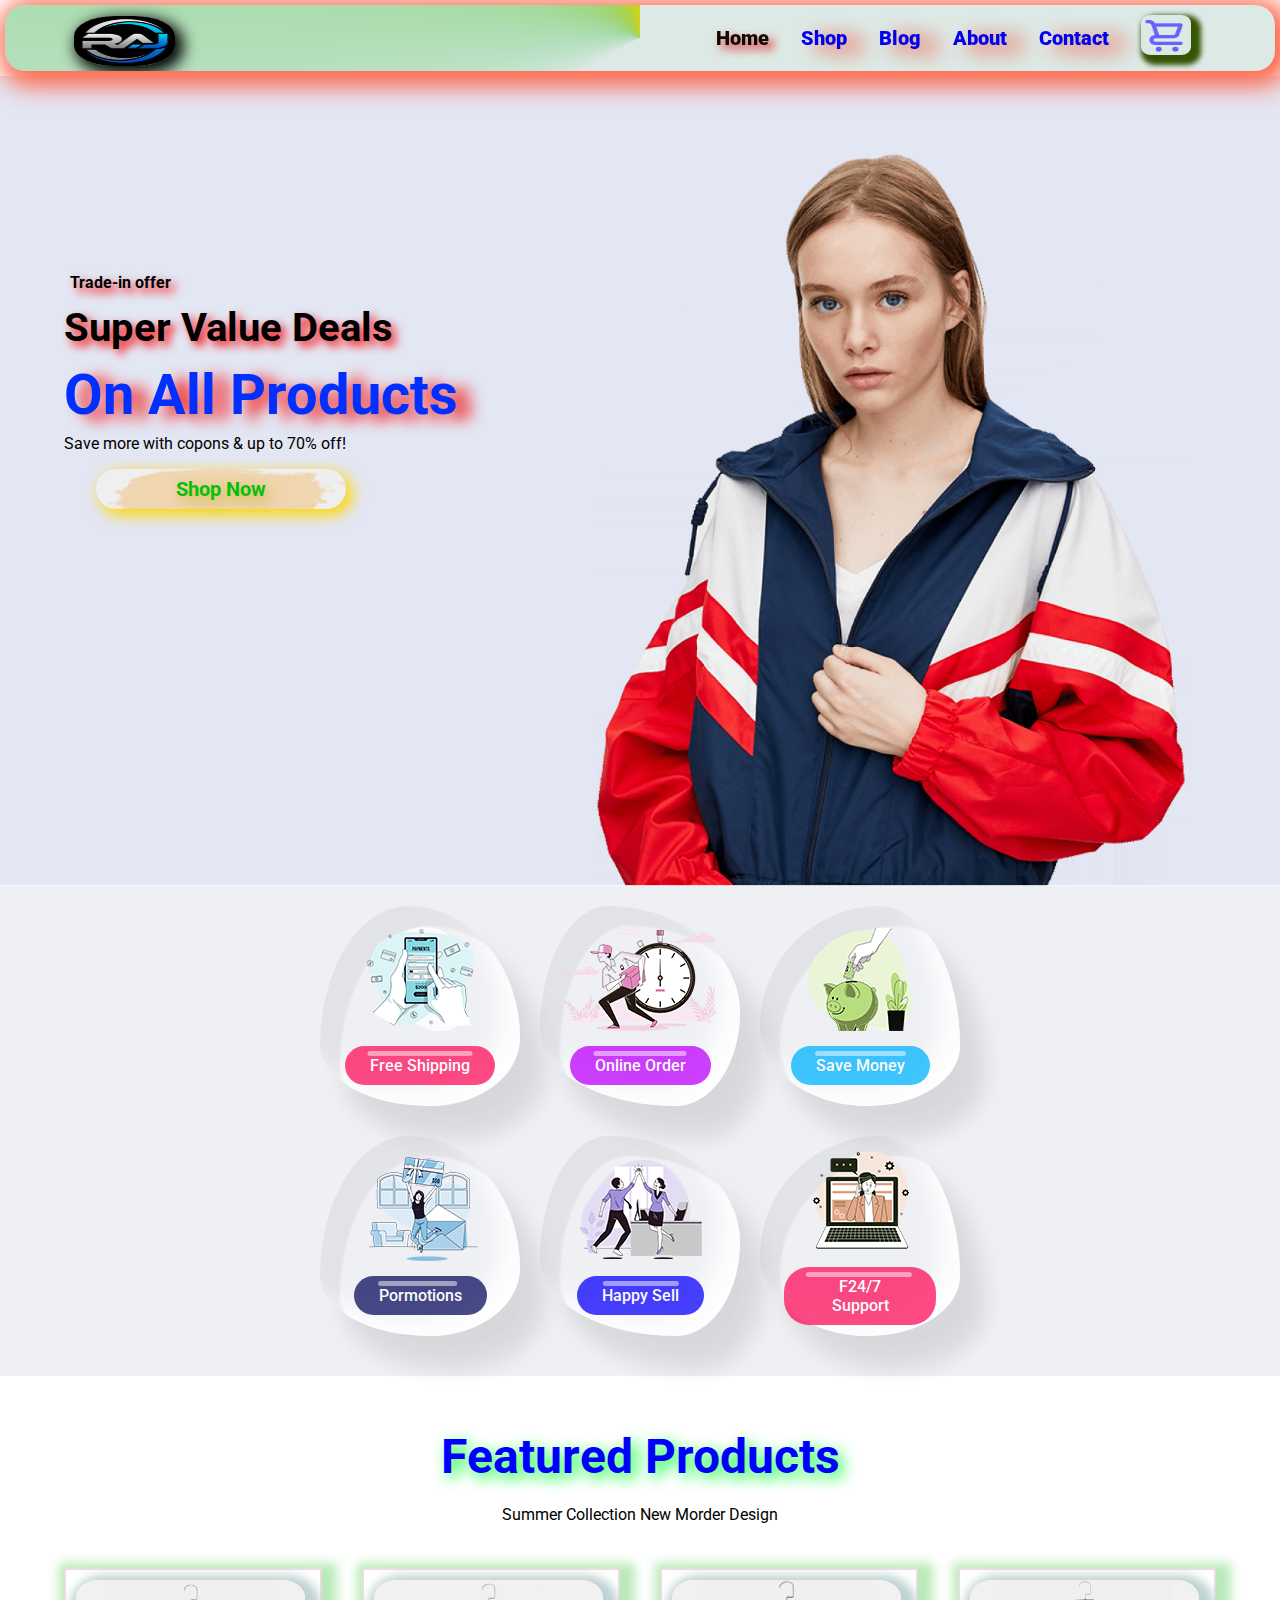
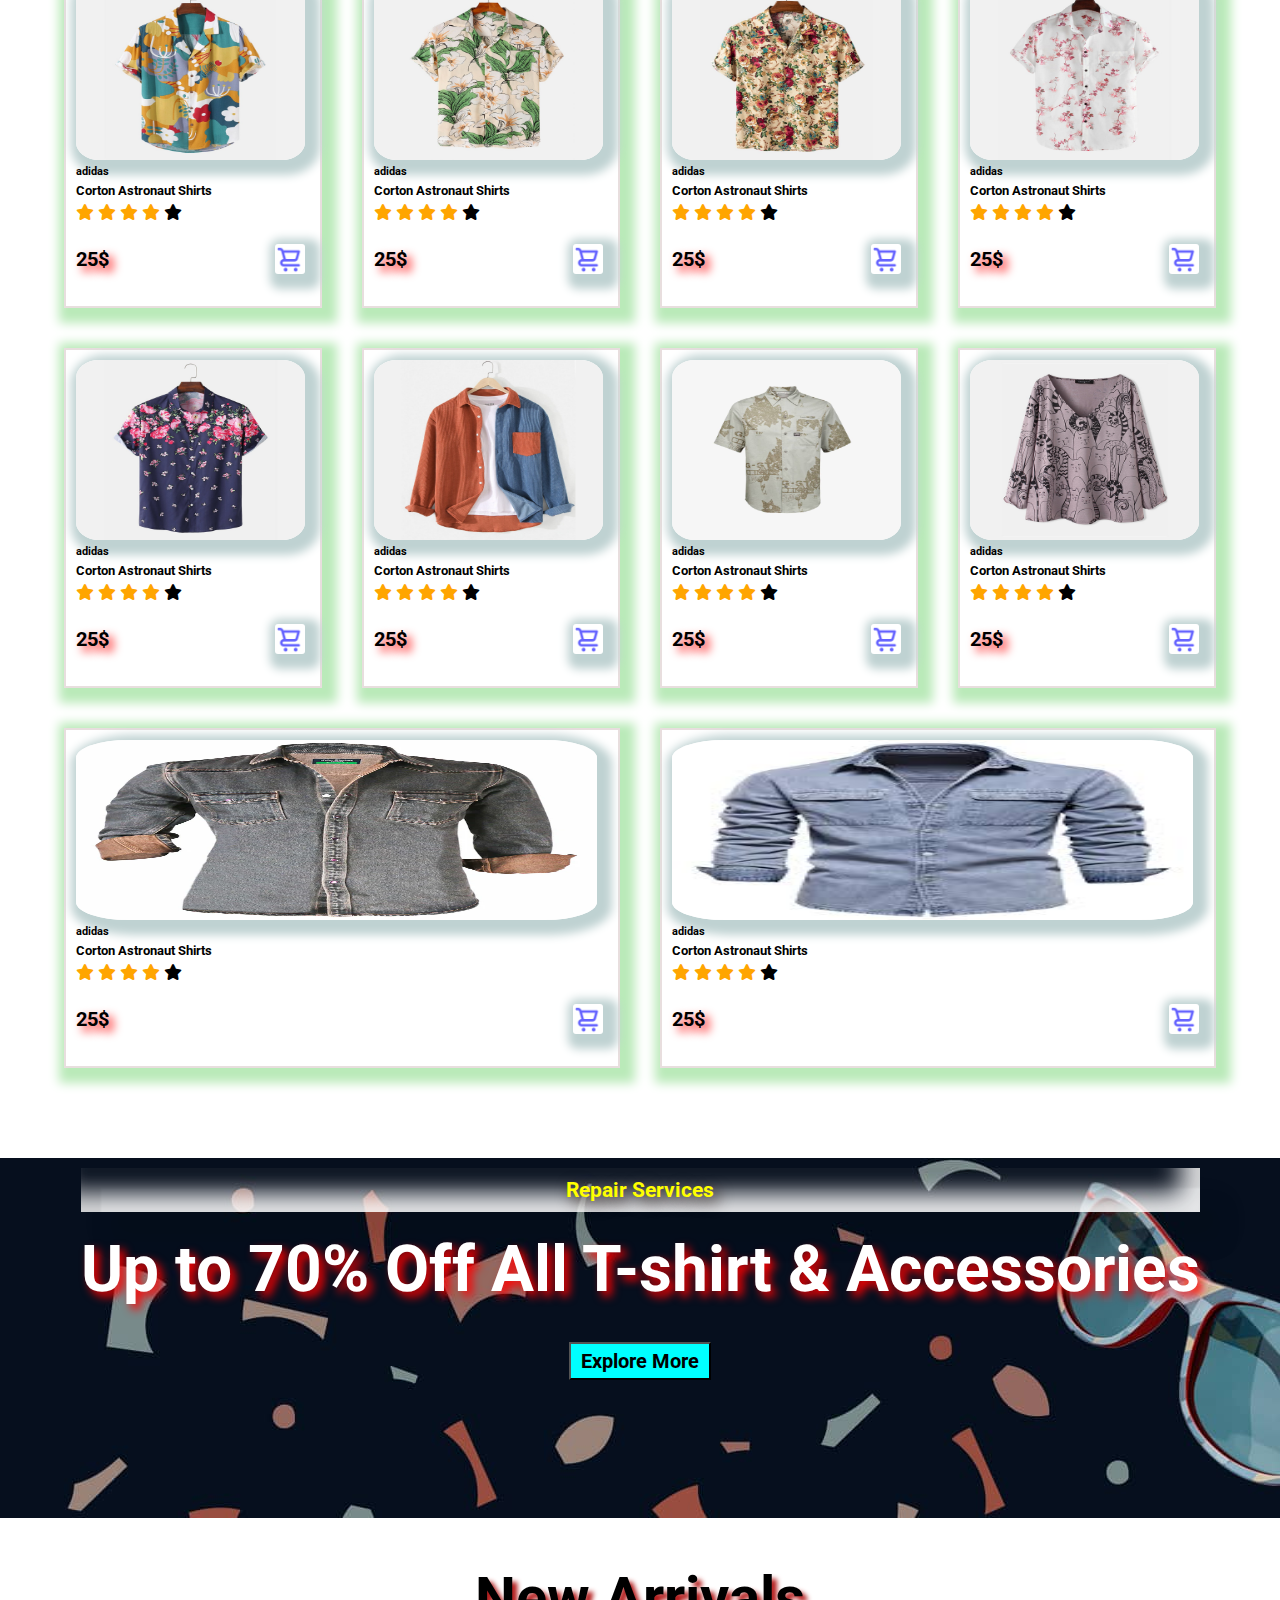
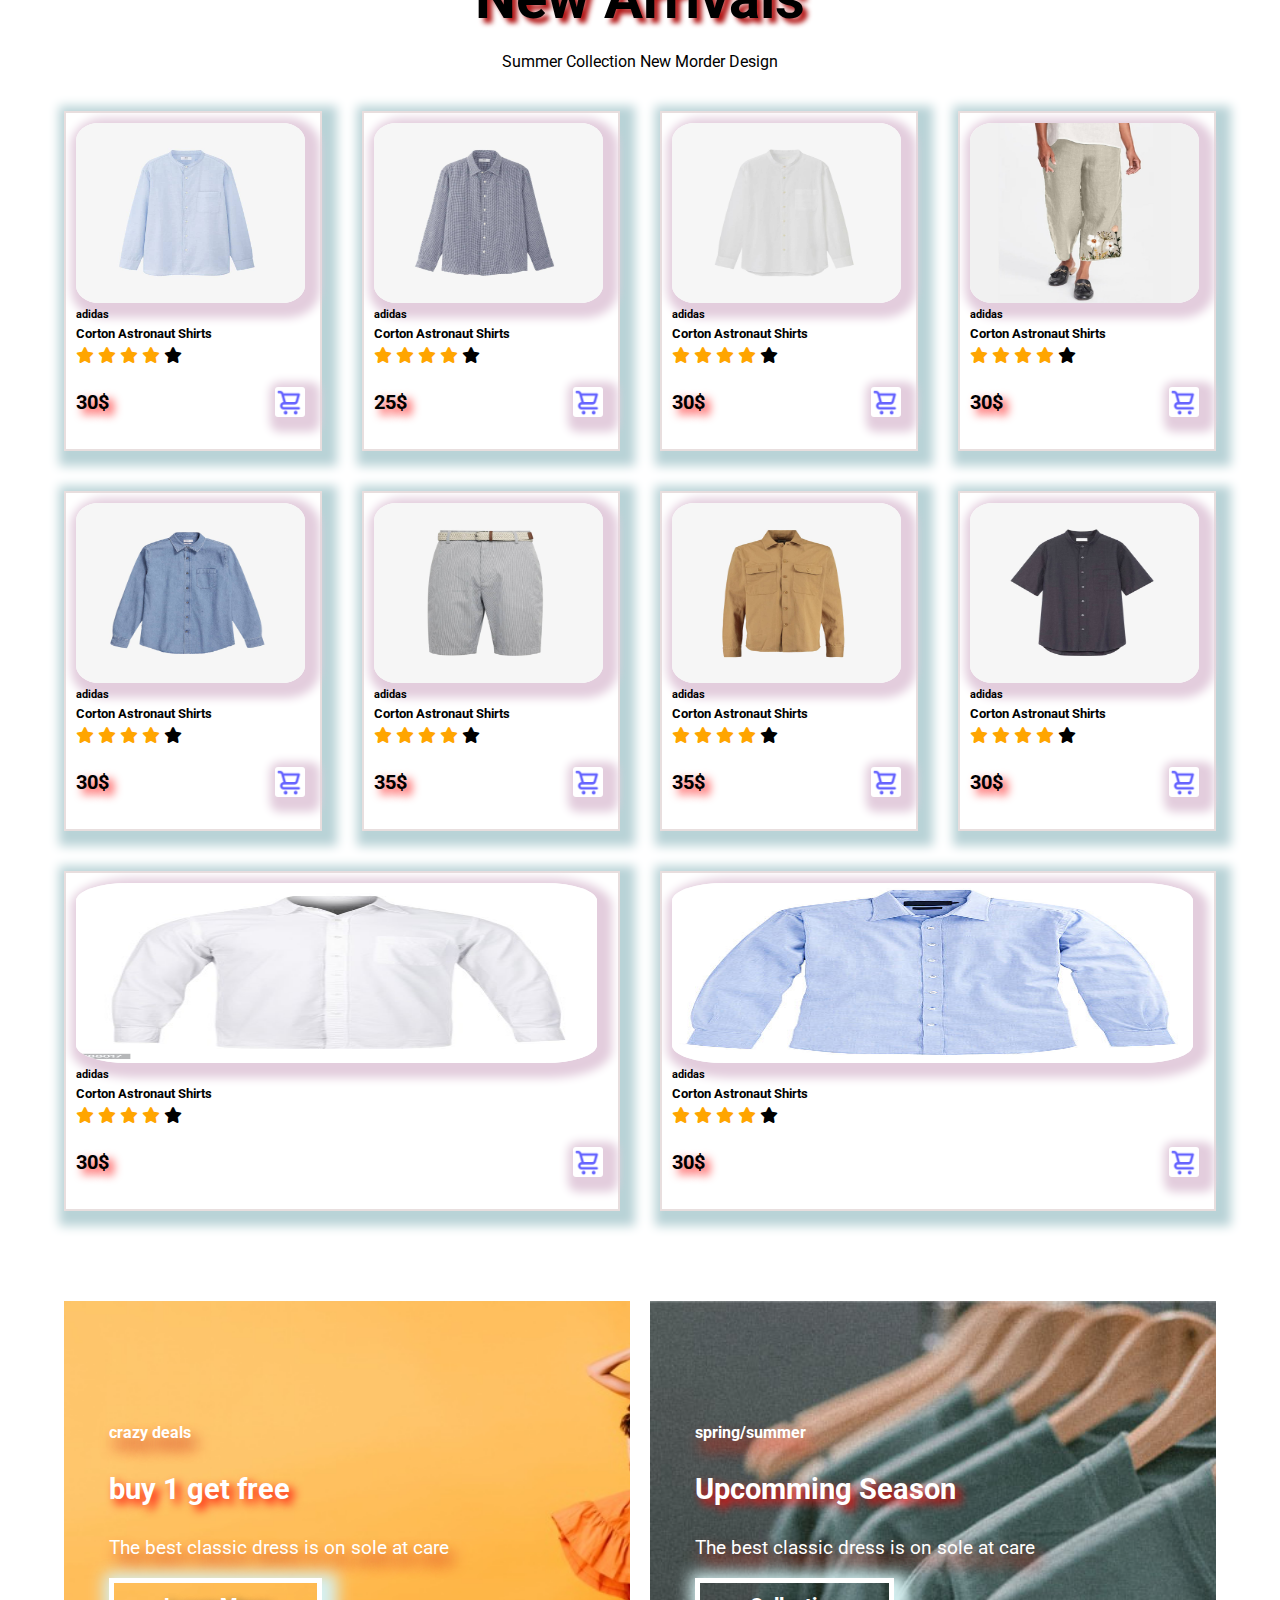
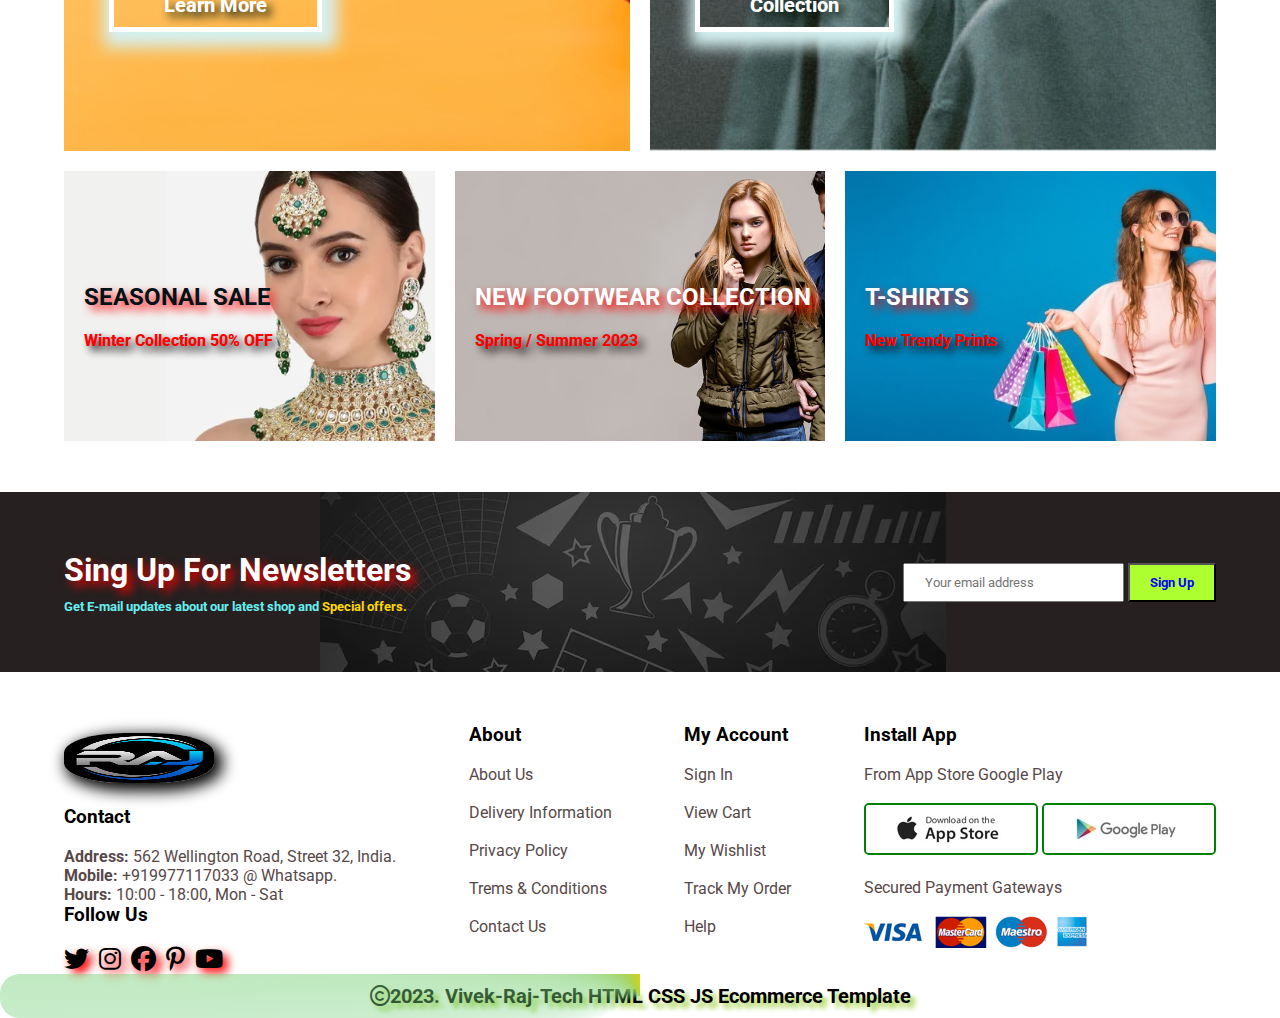
<file: index.html>
<!DOCTYPE html>
<html lang="en">
  <head>
    <meta charset="UTF-8" />
    <meta name="viewport" content="width=device-width, initial-scale=1.0" />
    <title>Raj Ecommerce Website</title>
    <link
      rel="stylesheet"
      href="https://cdnjs.cloudflare.com/ajax/libs/font-awesome/6.4.2/css/all.min.css"
    />
    <link rel="stylesheet" href="style.css" />
  </head>
  <body>
    <section class="one">
      <nav class="navbar">
        <div class="log logo-move">
          <img src="img/raj.logo.png" alt="" width="200%" height="50" />
        </div>
        <div class="container">
          <ul class="cont nav-menu" id="navbar">
            <li class=" nav-item"><a href="index.html" class=" activee nav-link">Home</a></li>
            <li class="nav-item"><a href="shop.html" class="nav-link">Shop</a></li>
            <li class="nav-item"><a href="shop.html" class="nav-link">Blog</a></li>
            <li class="nav-item"><a href="about.html" class="nav-link">About</a></li>
            <li class="nav-item"><a href="contact.html" class="nav-link">Contact</a></li>
            <li class="cart">
              <a href="#"
                ><img
                  src="img/shopping_cart_icon.png"
                  alt=""
                  width="50px"
                  height="40px"
              /></a>
            </li>
          </ul>
        </div>
        <div class="mobile">
          <a href="#"
            ><img
              src="img/shopping_cart_icon.png"
              alt=""
              width="50px"
              height="40px"
          /></a>
          <div class="hamburger">
            <span class="bar"></span>
            <span class="bar"></span>
            <span class="bar"></span>
        </div>
        </div>
      </nav>
    </section>
    <section class="two">
      <header class="head">
        <div class="head3">
          <h4 class="trade">Trade-in offer</h4>
          <h2 class="super">Super Value Deals</h2>
          <h1 class="super2">On All Products</h1>
          <p class="save">Save more with copons & up to 70% off!</p>
          <button class="shop">Shop Now</button>
        </div>
      </header>
    </section>

    <section class="three">
      <div class="tank2">
        <div class="drop" style="--clr: #ff0f5b">
          <div class="box">
            <img src="img/features/f1.png" alt="" />
            <a href="#">Free Shipping</a>
          </div>
        </div>
        <div class="drop" style="--clr: #be01fe">
          <div class="box box2">
            <img src="img/features/f2.png" alt="" />
            <a href="#">Online Order</a>
          </div>
        </div>
        <div class="drop" style="--clr: #01b4ff">
          <div class="box box2">
            <img src="img/features/f3.png" alt="" />
            <a href="#">Save Money</a>
          </div>
        </div>
        <div class="tank2">
          <div class="drop" style="--clr: #0c0f5f">
            <div class="box box3">
              <img src="img/features/f4.png" alt="" />
              <a href="#">Pormotions</a>
            </div>
          </div>
          <div class="drop" style="--clr: #0b01fe">
            <div class="box box4">
              <img src="img/features/f5.png" alt="" />
              <a href="#">Happy Sell</a>
            </div>
          </div>
          <div class="drop" style="--clr: #ff0f5b">
            <div class="box">
              <img src="img/features/f6.png" alt="" />
              <a href="#">F24/7 Support</a>
            </div>
          </div>
        </div>
      </div>
    </section>
    <section class="four">
      <div class="featured">
        <h2 class="product">Featured Products</h2>
        <p class="summer">Summer Collection New Morder Design</p>
      </div>
      <div class="item">
        <div class="shirt">
          <div class="block">
            <img src="img/products/f1.jpg" alt="" onclick="window.location.href='s-product.html'"/>
            <h6 class="brand">adidas</h6>
            <h5 class="shirt">Corton Astronaut Shirts</h5>
            <div class="stars">
              <span class="fa fa-star star-o"></span>
              <span class="fa fa-star star-o"></span>
              <span class="fa fa-star star-o"></span>
              <span class="fa fa-star star-o"></span>
              <span class="fa fa-star star-h"></span>
            </div>
            <div class="price">
              <h4>25$</h4>
              <a class="cart card" href=""
                ><img src="img/shopping_cart_icon.png"
              /></a>
            </div>
          </div>
          <div class="block">
            <img src="img/products/f2.jpg" alt="" />
            <h6 class="brand">adidas</h6>
            <h5 class="shirt">Corton Astronaut Shirts</h5>
            <div class="stars">
              <span class="fa fa-star star-o"></span>
              <span class="fa fa-star star-o"></span>
              <span class="fa fa-star star-o"></span>
              <span class="fa fa-star star-o"></span>
              <span class="fa fa-star star-h"></span>
            </div>
            <div class="price">
              <h4>25$</h4>
              <a class="cart card" href=""
                ><img src="img/shopping_cart_icon.png"
              /></a>
            </div>
          </div>
          <div class="block">
            <img src="img/products/f3.jpg" alt="" />
            <h6 class="brand">adidas</h6>
            <h5 class="shirt">Corton Astronaut Shirts</h5>
            <div class="stars">
              <span class="fa fa-star star-o"></span>
              <span class="fa fa-star star-o"></span>
              <span class="fa fa-star star-o"></span>
              <span class="fa fa-star star-o"></span>
              <span class="fa fa-star star-h"></span>
            </div>
            <div class="price">
              <h4>25$</h4>
              <a class="cart card" href=""
                ><img src="img/shopping_cart_icon.png"
              /></a>
            </div>
          </div>
          <div class="block">
            <img src="img/products/f4.jpg" alt="" />
            <h6 class="brand">adidas</h6>
            <h5 class="shirt">Corton Astronaut Shirts</h5>
            <div class="stars">
              <span class="fa fa-star star-o"></span>
              <span class="fa fa-star star-o"></span>
              <span class="fa fa-star star-o"></span>
              <span class="fa fa-star star-o"></span>
              <span class="fa fa-star star-h"></span>
            </div>
            <div class="price">
              <h4>25$</h4>
              <a class="cart card" href=""
                ><img src="img/shopping_cart_icon.png"
              /></a>
            </div>
          </div>
          <div class="block">
            <img src="img/products/f5.jpg" alt="" />
            <h6 class="brand">adidas</h6>
            <h5 class="shirt">Corton Astronaut Shirts</h5>
            <div class="stars">
              <span class="fa fa-star star-o"></span>
              <span class="fa fa-star star-o"></span>
              <span class="fa fa-star star-o"></span>
              <span class="fa fa-star star-o"></span>
              <span class="fa fa-star star-h"></span>
            </div>
            <div class="price">
              <h4>25$</h4>
              <a class="cart card" href=""
                ><img src="img/shopping_cart_icon.png"
              /></a>
            </div>
          </div>
          <div class="block">
            <img src="img/products/f6.jpg" alt="" />
            <h6 class="brand">adidas</h6>
            <h5 class="shirt">Corton Astronaut Shirts</h5>
            <div class="stars">
              <span class="fa fa-star star-o"></span>
              <span class="fa fa-star star-o"></span>
              <span class="fa fa-star star-o"></span>
              <span class="fa fa-star star-o"></span>
              <span class="fa fa-star star-h"></span>
            </div>
            <div class="price">
              <h4>25$</h4>
              <a class="cart card" href=""
                ><img src="img/shopping_cart_icon.png"
              /></a>
            </div>
          </div>
          <div class="block">
            <img src="img/products/f7.jpg" alt="" />
            <h6 class="brand">adidas</h6>
            <h5 class="shirt">Corton Astronaut Shirts</h5>
            <div class="stars">
              <span class="fa fa-star star-o"></span>
              <span class="fa fa-star star-o"></span>
              <span class="fa fa-star star-o"></span>
              <span class="fa fa-star star-o"></span>
              <span class="fa fa-star star-h"></span>
            </div>
            <div class="price">
              <h4>25$</h4>
              <a class="cart card" href=""
                ><img src="img/shopping_cart_icon.png"
              /></a>
            </div>
          </div>
          <div class="block">
            <img src="img/products/f8.jpg" alt="" />
            <h6 class="brand">adidas</h6>
            <h5 class="shirt">Corton Astronaut Shirts</h5>
            <div class="stars">
              <span class="fa fa-star star-o"></span>
              <span class="fa fa-star star-o"></span>
              <span class="fa fa-star star-o"></span>
              <span class="fa fa-star star-o"></span>
              <span class="fa fa-star star-h"></span>
            </div>
            <div class="price">
              <h4>25$</h4>
              <a class="cart card" href=""
                ><img src="img/shopping_cart_icon.png"
              /></a>
            </div>
          </div>
          <div class="block">
            <img src="img/products/f9.png" alt="" />
            <h6 class="brand">adidas</h6>
            <h5 class="shirt">Corton Astronaut Shirts</h5>
            <div class="stars">
              <span class="fa fa-star star-o"></span>
              <span class="fa fa-star star-o"></span>
              <span class="fa fa-star star-o"></span>
              <span class="fa fa-star star-o"></span>
              <span class="fa fa-star star-h"></span>
            </div>
            <div class="price">
              <h4>25$</h4>
              <a class="cart card" href=""
                ><img src="img/shopping_cart_icon.png"
              /></a>
            </div>
          </div>
          <div class="block">
            <img src="img/products/f10.png" alt="" />
            <h6 class="brand">adidas</h6>
            <h5 class="shirt">Corton Astronaut Shirts</h5>
            <div class="stars">
              <span class="fa fa-star star-o"></span>
              <span class="fa fa-star star-o"></span>
              <span class="fa fa-star star-o"></span>
              <span class="fa fa-star star-o"></span>
              <span class="fa fa-star star-h"></span>
            </div>
            <div class="price">
              <h4>25$</h4>
              <a class="cart card" href=""
                ><img src="img/shopping_cart_icon.png"
              /></a>
            </div>
          </div>
        </div>
      </div>
    </section>
    <section class="five">
      <div class="repair">
        <div class="off">
          <h4>Repair Services</h4>
          <h1>Up to <span> 70% Off </span> All T-shirt & Accessories</h1>
          <button class="explore">Explore More</button>
        </div>
      </div>
    </section>
    <section class="six">
      <div class="featured">
        <h2 class="product" id="arrivals">New Arrivals</h2>
        <p class="summer">Summer Collection New Morder Design</p>
      </div>
      <div class="item">
        <div class="shirt">
          <div class="block" id="block1">
            <img src="img/products/n1.jpg" alt="" />
            <h6 class="brand">adidas</h6>
            <h5 class="shirt">Corton Astronaut Shirts</h5>
            <div class="stars">
              <span class="fa fa-star star-o"></span>
              <span class="fa fa-star star-o"></span>
              <span class="fa fa-star star-o"></span>
              <span class="fa fa-star star-o"></span>
              <span class="fa fa-star star-h"></span>
            </div>
            <div class="price">
              <h4>30$</h4>
              <a class="cart card" href=""
                ><img src="img/shopping_cart_icon.png"
              /></a>
            </div>
          </div>
          <div class="block" id="block1">
            <img src="img/products/n2.jpg" alt="" />
            <h6 class="brand">adidas</h6>
            <h5 class="shirt">Corton Astronaut Shirts</h5>
            <div class="stars">
              <span class="fa fa-star star-o"></span>
              <span class="fa fa-star star-o"></span>
              <span class="fa fa-star star-o"></span>
              <span class="fa fa-star star-o"></span>
              <span class="fa fa-star star-h"></span>
            </div>
            <div class="price">
              <h4>25$</h4>
              <a class="cart card" href=""
                ><img src="img/shopping_cart_icon.png"
              /></a>
            </div>
          </div>
          <div class="block" id="block1">
            <img src="img/products/n3.jpg" alt="" />
            <h6 class="brand">adidas</h6>
            <h5 class="shirt">Corton Astronaut Shirts</h5>
            <div class="stars">
              <span class="fa fa-star star-o"></span>
              <span class="fa fa-star star-o"></span>
              <span class="fa fa-star star-o"></span>
              <span class="fa fa-star star-o"></span>
              <span class="fa fa-star star-h"></span>
            </div>
            <div class="price">
              <h4>30$</h4>
              <a class="cart card" href=""
                ><img src="img/shopping_cart_icon.png"
              /></a>
            </div>
          </div>
          <div class="block" id="block1">
            <img src="img/products/n4.jpg" alt="" />
            <h6 class="brand">adidas</h6>
            <h5 class="shirt">Corton Astronaut Shirts</h5>
            <div class="stars">
              <span class="fa fa-star star-o"></span>
              <span class="fa fa-star star-o"></span>
              <span class="fa fa-star star-o"></span>
              <span class="fa fa-star star-o"></span>
              <span class="fa fa-star star-h"></span>
            </div>
            <div class="price">
              <h4>30$</h4>
              <a class="cart card" href=""
                ><img src="img/shopping_cart_icon.png"
              /></a>
            </div>
          </div>
          <div class="block" id="block1">
            <img src="img/products/n5.jpg" alt="" />
            <h6 class="brand">adidas</h6>
            <h5 class="shirt">Corton Astronaut Shirts</h5>
            <div class="stars">
              <span class="fa fa-star star-o"></span>
              <span class="fa fa-star star-o"></span>
              <span class="fa fa-star star-o"></span>
              <span class="fa fa-star star-o"></span>
              <span class="fa fa-star star-h"></span>
            </div>
            <div class="price">
              <h4>30$</h4>
              <a class="cart card" href=""
                ><img src="img/shopping_cart_icon.png"
              /></a>
            </div>
          </div>
          <div class="block" id="block1">
            <img src="img/products/n6.jpg" alt="" />
            <h6 class="brand">adidas</h6>
            <h5 class="shirt">Corton Astronaut Shirts</h5>
            <div class="stars">
              <span class="fa fa-star star-o"></span>
              <span class="fa fa-star star-o"></span>
              <span class="fa fa-star star-o"></span>
              <span class="fa fa-star star-o"></span>
              <span class="fa fa-star star-h"></span>
            </div>
            <div class="price">
              <h4>35$</h4>
              <a class="cart card" href=""
                ><img src="img/shopping_cart_icon.png"
              /></a>
            </div>
          </div>
          <div class="block" id="block1">
            <img src="img/products/n7.jpg" alt="" />
            <h6 class="brand">adidas</h6>
            <h5 class="shirt">Corton Astronaut Shirts</h5>
            <div class="stars">
              <span class="fa fa-star star-o"></span>
              <span class="fa fa-star star-o"></span>
              <span class="fa fa-star star-o"></span>
              <span class="fa fa-star star-o"></span>
              <span class="fa fa-star star-h"></span>
            </div>
            <div class="price">
              <h4>35$</h4>
              <a class="cart card" href=""
                ><img src="img/shopping_cart_icon.png"
              /></a>
            </div>
          </div>
          <div class="block" id="block1">
            <img src="img/products/n8.jpg" alt="" />
            <h6 class="brand">adidas</h6>
            <h5 class="shirt">Corton Astronaut Shirts</h5>
            <div class="stars">
              <span class="fa fa-star star-o"></span>
              <span class="fa fa-star star-o"></span>
              <span class="fa fa-star star-o"></span>
              <span class="fa fa-star star-o"></span>
              <span class="fa fa-star star-h"></span>
            </div>
            <div class="price">
              <h4>30$</h4>
              <a class="cart card" href=""
                ><img src="img/shopping_cart_icon.png"
              /></a>
            </div>
          </div>
          <div class="block" id="block1">
            <img src="img/products/n9.png" alt="" />
            <h6 class="brand">adidas</h6>
            <h5 class="shirt">Corton Astronaut Shirts</h5>
            <div class="stars">
              <span class="fa fa-star star-o"></span>
              <span class="fa fa-star star-o"></span>
              <span class="fa fa-star star-o"></span>
              <span class="fa fa-star star-o"></span>
              <span class="fa fa-star star-h"></span>
            </div>
            <div class="price">
              <h4>30$</h4>
              <a class="cart card" href=""
                ><img src="img/shopping_cart_icon.png"
              /></a>
            </div>
          </div>
          <div class="block" id="block1">
            <img src="img/products/n10.png" alt="" />
            <h6 class="brand">adidas</h6>
            <h5 class="shirt">Corton Astronaut Shirts</h5>
            <div class="stars">
              <span class="fa fa-star star-o"></span>
              <span class="fa fa-star star-o"></span>
              <span class="fa fa-star star-o"></span>
              <span class="fa fa-star star-o"></span>
              <span class="fa fa-star star-h"></span>
            </div>
            <div class="price">
              <h4>30$</h4>
              <a class="cart card" href=""
                ><img src="img/shopping_cart_icon.png"
              /></a>
            </div>
          </div>
        </div>
      </div>
    </section>
    <section class="eight">
      <div class="deals">
        <div class="offers">
          <div class="crazy">
            <div><h5>crazy deals</h5></div>
            <div><h2>buy 1 get free</h2></div>
            <div><p>The best classic dress is on sole at care</p></div>
            <div><button class="learn">Learn More</button></div>
          </div>
          <div class="crazy" id="spring">
            <div><h5>spring/summer</h5></div>
            <div><h2>Upcomming Season</h2></div>
            <div><p>The best classic dress is on sole at care</p></div>
            <div><button class="learn">Collection</button></div>
          </div>
        </div>
        <div class="collection">
          <div class="seasonal" id="seasonal">
            <h2>SEASONAL SALE</h2>
            <p>Winter Collection 50% OFF</p>
          </div>
          <div class="seasonal" id="footwear">
            <h2>NEW FOOTWEAR COLLECTION</h2>
            <p>Spring / Summer 2023</p>
          </div>
          <div class="seasonal" id="t-shirt">
            <h2>T-SHIRTS</h2>
            <p>New Trendy Prints</p>
          </div>
        </div>
      </div>
    </section>
    <section class="nine">
      <div class="news">
        <div class="letters">
          <h1>Sing Up For Newsletters</h1>
          <h5>
            Get E-mail updates about our latest shop and
            <span>Special offers.</span>
          </h5>
        </div>
        <div class="email">
          <form action="/action_page.php">
            <label for="email"></label>
            <input
              class="Email"
              type="email"
              id="email"
              name="email"
              placeholder="Your email address"
            />
            <input class="signup" type="submit" value="Sign Up" />
          </form>
        </div>
      </div>
    </section>
    <section class="ten">
      <div class="footer">
        <div class="raj about2">
          <div class="log logo2">
            <img src="img/raj.logo.png" alt="" width="200%" height="50" />
          </div><br>
          <div class="about"><h3><a href="#">Contact</a></h3><br>
          <p><b> Address:</b> 562 Wellington Road, Street 32, India.</p>
          <p><b>Mobile:</b> +919977117033 @ Whatsapp.</p>
          <p><b>Hours:</b> 10:00 - 18:00, Mon - Sat</p>
          <div class="follow"><h3>Follow Us</h3><br>
            <ul class="media">
              <li ><a href="#"><i class="fab fa-twitter"></i></a></li>
              <li ><a href="#"><i class="fab fa-instagram"></i></a></li>
              <li ><a href="#"><i class="fab fa-facebook"></i></a></li>
              <li ><a href="#"><i class="fab fa-pinterest-p"></i></a></li>
              <li ><a href="#"><i class="fab fa-youtube"></i></a></li>
            </ul>
          </div>
        </div>
        </div>
<!-- ************* About ************ -->
        <div class="about"><h3><a href="#">About</a></h3><br>
          <p class="us">About Us</p><br>
          <p class="us">Delivery Information</p><br>
          <p class="us">Privacy Policy</p><br>
          <p class="us">Trems & Conditions</p><br>
          <p class="us">Contact Us</p>
        </div>
<!-- ************* My Account ************ -->
        <div class="about "><h3><a href="#">My Account</a></h3><br>
          <p class="us">Sign In</p><br>
          <p class="us">View Cart</p><br>
          <p class="us">My Wishlist</p><br>
          <p class="us">Track My Order</p><br>
          <p class="us">Help</p>
        </div>
<!-- ************* Install App ************ -->
        <div class="about "><h3><a href="#">Install App</a></h3><br>
          <p class="us">From App Store Google Play</p><br>
          <div class="store">
            <a href=""><img src="img/pay/app.jpg" alt=""></a>
            <a href=""><img src="img/pay/play.jpg" alt=""></a>
          </div><br>
          <p class="us">Secured Payment Gateways</p><br>
          <div class="store1">
            <a href=""><img src="img/pay/pay.png" alt=""></a>

          </div>
        </div>
      </div>
      <div class="copy"><i class="fa-regular fa-copyright"></i> 2023. Vivek-Raj-Tech HTML CSS JS Ecommerce Template</div>
    </section>
    <script src="script.js"></script>
  </body>
</html>
</file>
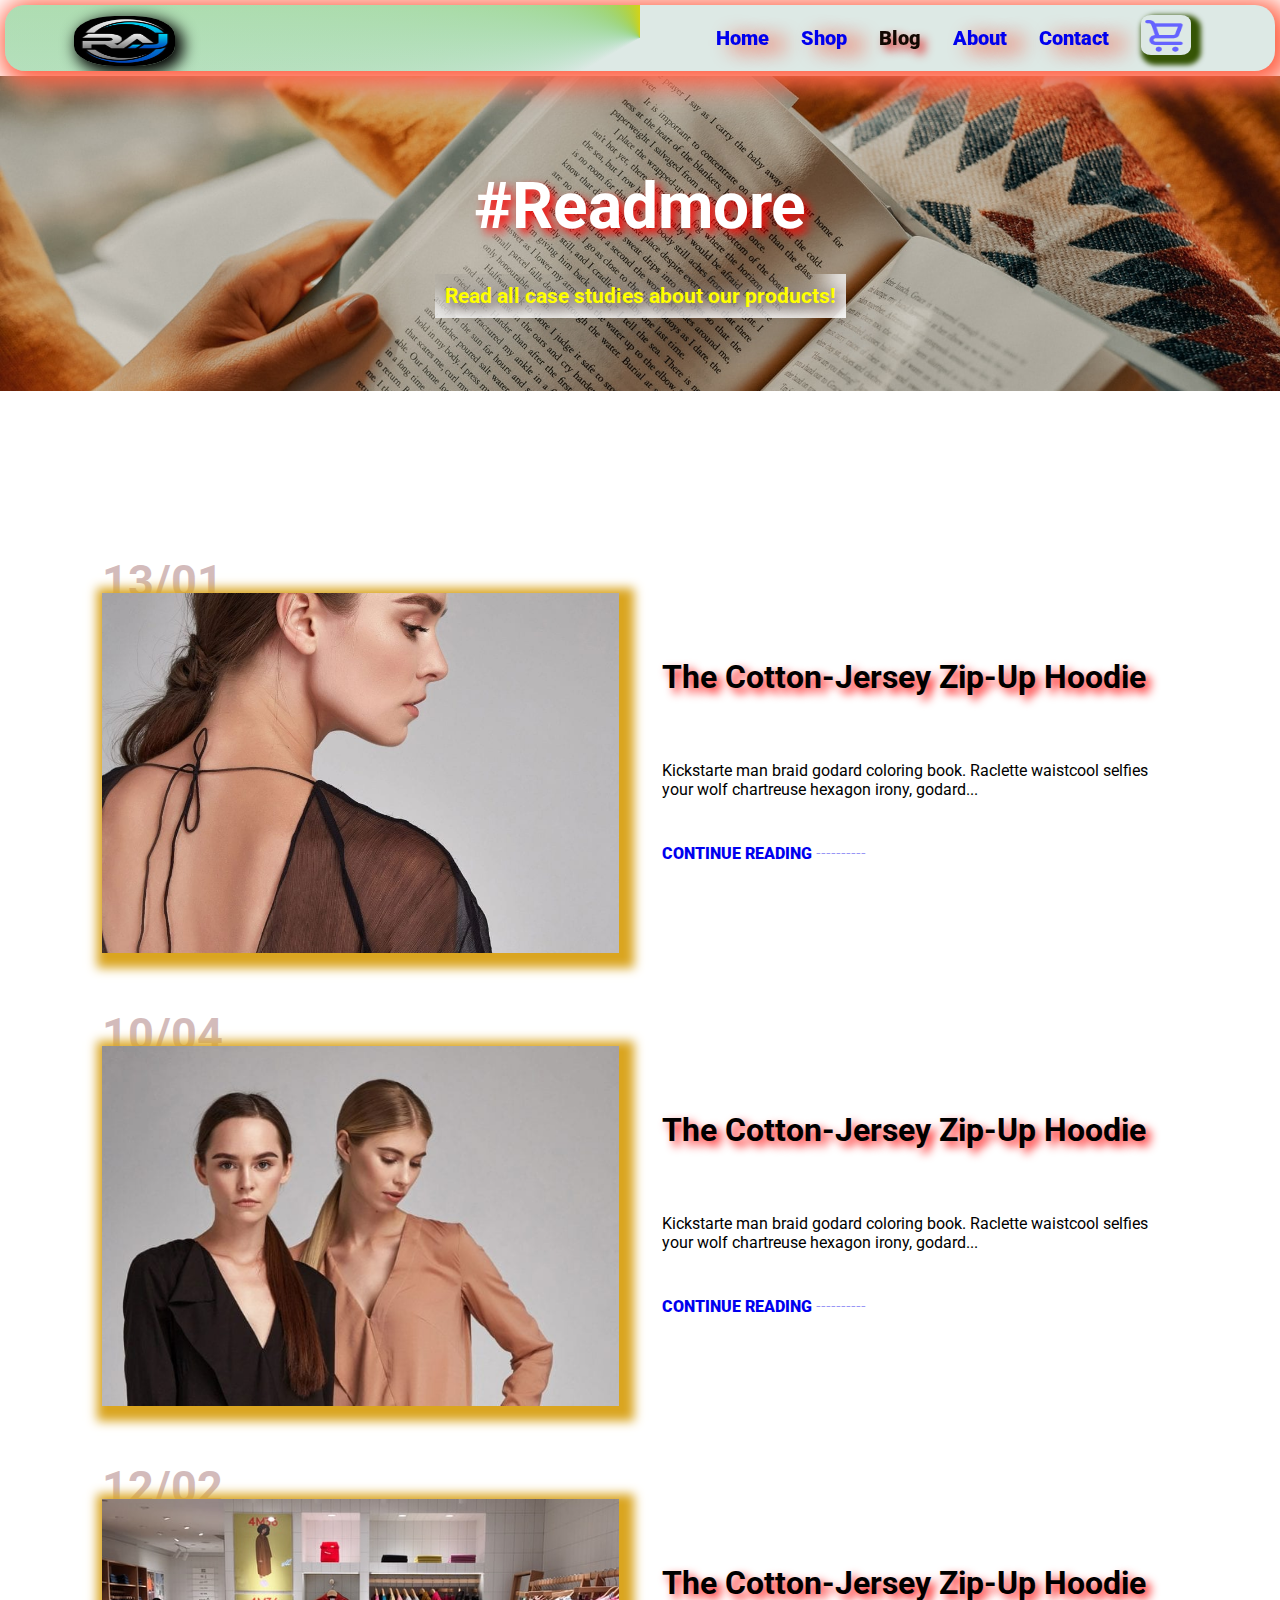
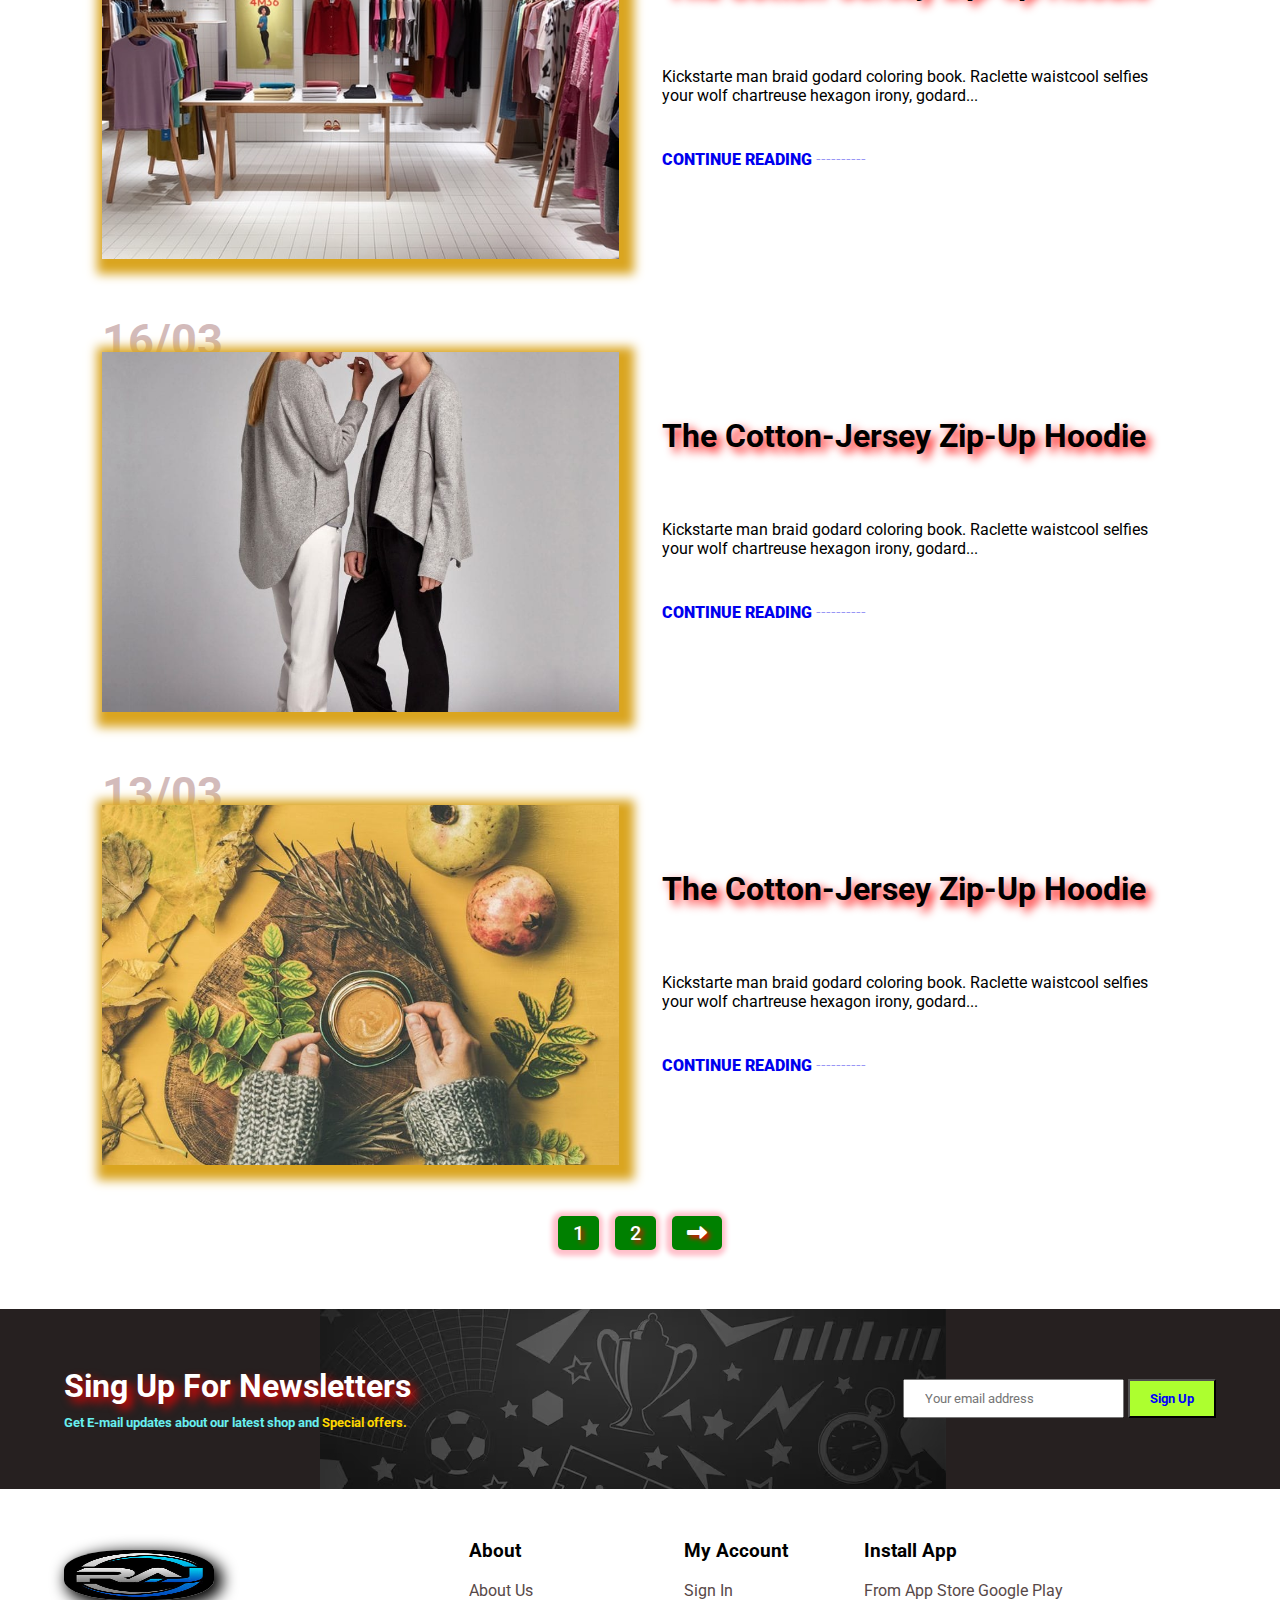
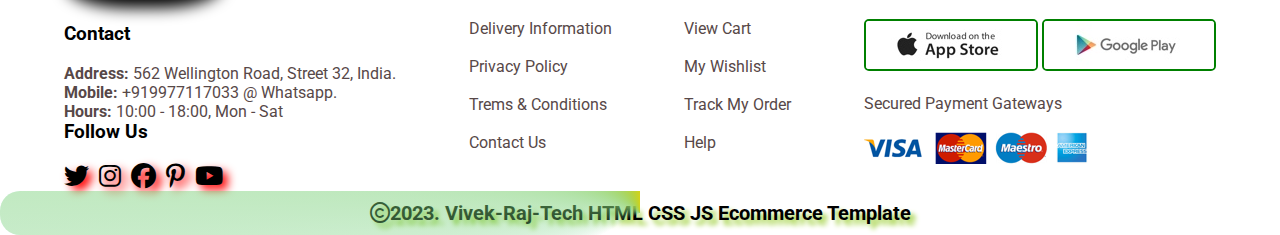
<file: blog.html>
<!DOCTYPE html>
<html lang="en">
  <head>
    <meta charset="UTF-8" />
    <meta name="viewport" content="width=device-width, initial-scale=1.0" />
    <title>Raj Ecommerce Website</title>
    <link
      rel="stylesheet"
      href="https://cdnjs.cloudflare.com/ajax/libs/font-awesome/6.4.2/css/all.min.css"
    />
    <link rel="stylesheet" href="style.css" />
  </head>
  <body>
    <section class="one">
      <nav class="navbar">
        <div class="log logo-move">
          <img src="img/raj.logo.png" alt="" width="200%" height="50" />
        </div>
        <div class="container">
          <ul class="cont nav-menu" id="navbar">
            <li class=" nav-item"><a href="index.html" class=" nav-link">Home</a></li>
            <li class="nav-item"><a href="shop.html" class=" nav-link">Shop</a></li>
            <li class="nav-item"><a href="blog.html" class="activee nav-link">Blog</a></li>
            <li class="nav-item"><a href="about.html" class="nav-link">About</a></li>
            <li class="nav-item"><a href="contact.html" class="nav-link">Contact</a></li>
            <li class="cart">
              <a href="#"
                ><img
                  src="img/shopping_cart_icon.png"
                  alt=""
                  width="50px"
                  height="40px"
              /></a>
            </li>
          </ul>
        </div>
        <div class="mobile">
          <a href="#"
            ><img
              src="img/shopping_cart_icon.png"
              alt=""
              width="50px"
              height="40px"
          /></a>
          <div class="hamburger">
            <span class="bar"></span>
            <span class="bar"></span>
            <span class="bar"></span>
        </div>
        </div>
      </nav>
    </section>
    <section class="thirtyone">
      <header class="head">
            <div class="repair ">
              <div class="off read">
                <h1>#Readmore</h1>
                <h4>Read all case studies about our products!</h4>
              </div>
            </div>
      </header>
    </section>
    <section class="thirtytwo">
      <h1 class="number3">13/01</h1>
      <div class="blog-item">
        <div class="blog-img">
          <img src="img/blog/b1.jpg" alt="">
        </div>
        <div class="blog-detail">
          <h1>The Cotton-Jersey Zip-Up Hoodie</h1>
          <p>Kickstarte man braid godard coloring book. Raclette waistcool selfies
            your wolf chartreuse hexagon irony, godard...
          </p>
          <a href="#">CONTINUE READING  <span>----------</span></a>
        </div>
      </div>

      <h1 class="number3">10/04</h1>
      <div class="blog-item">
        <div class="blog-img">
          <img src="img/blog/b2.jpg" alt="">
        </div>
        <div class="blog-detail">
          <h1>The Cotton-Jersey Zip-Up Hoodie</h1>
          <p>Kickstarte man braid godard coloring book. Raclette waistcool selfies
            your wolf chartreuse hexagon irony, godard...
          </p>
          <a href="#">CONTINUE READING  <span>----------</span></a>
        </div>
      </div>

      <h1 class="number3">12/02</h1>
      <div class="blog-item">
        <div class="blog-img">
          <img src="img/blog/b3.jpg" alt="">
        </div>
        <div class="blog-detail">
          <h1>The Cotton-Jersey Zip-Up Hoodie</h1>
          <p>Kickstarte man braid godard coloring book. Raclette waistcool selfies
            your wolf chartreuse hexagon irony, godard...
          </p>
          <a href="#">CONTINUE READING  <span>----------</span></a>
        </div>
      </div>

      <h1 class="number3">16/03</h1>
      <div class="blog-item">
        <div class="blog-img">
          <img src="img/blog/b4.jpg" alt="">
        </div>
        <div class="blog-detail">
          <h1>The Cotton-Jersey Zip-Up Hoodie</h1>
          <p>Kickstarte man braid godard coloring book. Raclette waistcool selfies
            your wolf chartreuse hexagon irony, godard...
          </p>
          <a href="#">CONTINUE READING  <span>----------</span></a>
        </div>
      </div>

      <h1 class="number3">13/03</h1>
      <div class="blog-item">
        <div class="blog-img">
          <img src="img/blog/b6.jpg" alt="">
        </div>
        <div class="blog-detail">
          <h1>The Cotton-Jersey Zip-Up Hoodie</h1>
          <p>Kickstarte man braid godard coloring book. Raclette waistcool selfies
            your wolf chartreuse hexagon irony, godard...
          </p>
          <a href="#">CONTINUE READING  <span>----------</span></a>
        </div>
      </div>

      
    </section>
    <section class="tharteen">
        <div class="number">
            <a href="#">1</a>
            <a href="blog2.html">2</a>
            <a href="#"><i class="fa-solid fa-right-long"></i></a>
        </div>
    </section>
    <section class="nine">
      <div class="news">
        <div class="letters">
          <h1>Sing Up For Newsletters</h1>
          <h5>
            Get E-mail updates about our latest shop and
            <span>Special offers.</span>
          </h5>
        </div>
        <div class="email">
          <form action="/action_page.php">
            <label for="email"></label>
            <input
              class="Email"
              type="email"
              id="email"
              name="email"
              placeholder="Your email address"
            />
            <input class="signup" type="submit" value="Sign Up" />
          </form>
        </div>
      </div>
    </section>
    <section class="ten">
      <div class="footer">
        <div class="raj about2">
          <div class="log logo2">
            <img src="img/raj.logo.png" alt="" width="200%" height="50" />
          </div><br>
          <div class="about"><h3><a href="#">Contact</a></h3><br>
          <p><b> Address:</b> 562 Wellington Road, Street 32, India.</p>
          <p><b>Mobile:</b> +919977117033 @ Whatsapp.</p>
          <p><b>Hours:</b> 10:00 - 18:00, Mon - Sat</p>
          <div class="follow"><h3>Follow Us</h3><br>
            <ul class="media">
              <li ><a href="#"><i class="fab fa-twitter"></i></a></li>
              <li ><a href="#"><i class="fab fa-instagram"></i></a></li>
              <li ><a href="#"><i class="fab fa-facebook"></i></a></li>
              <li ><a href="#"><i class="fab fa-pinterest-p"></i></a></li>
              <li ><a href="#"><i class="fab fa-youtube"></i></a></li>
            </ul>
          </div>
        </div>
        </div>
<!-- ************* About ************ -->
        <div class="about"><h3><a href="#">About</a></h3><br>
          <p class="us">About Us</p><br>
          <p class="us">Delivery Information</p><br>
          <p class="us">Privacy Policy</p><br>
          <p class="us">Trems & Conditions</p><br>
          <p class="us">Contact Us</p>
        </div>
<!-- ************* My Account ************ -->
        <div class="about "><h3><a href="#">My Account</a></h3><br>
          <p class="us">Sign In</p><br>
          <p class="us">View Cart</p><br>
          <p class="us">My Wishlist</p><br>
          <p class="us">Track My Order</p><br>
          <p class="us">Help</p>
        </div>
<!-- ************* Install App ************ -->
        <div class="about "><h3><a href="#">Install App</a></h3><br>
          <p class="us">From App Store Google Play</p><br>
          <div class="store">
            <a href=""><img src="img/pay/app.jpg" alt=""></a>
            <a href=""><img src="img/pay/play.jpg" alt=""></a>
          </div><br>
          <p class="us">Secured Payment Gateways</p><br>
          <div class="store1">
            <a href=""><img src="img/pay/pay.png" alt=""></a>

          </div>
        </div>
      </div>
      <div class="copy"><i class="fa-regular fa-copyright"></i> 2023. Vivek-Raj-Tech HTML CSS JS Ecommerce Template</div>
    </section>
    <script src="script.js"></script>
  </body>
</html>
</file>
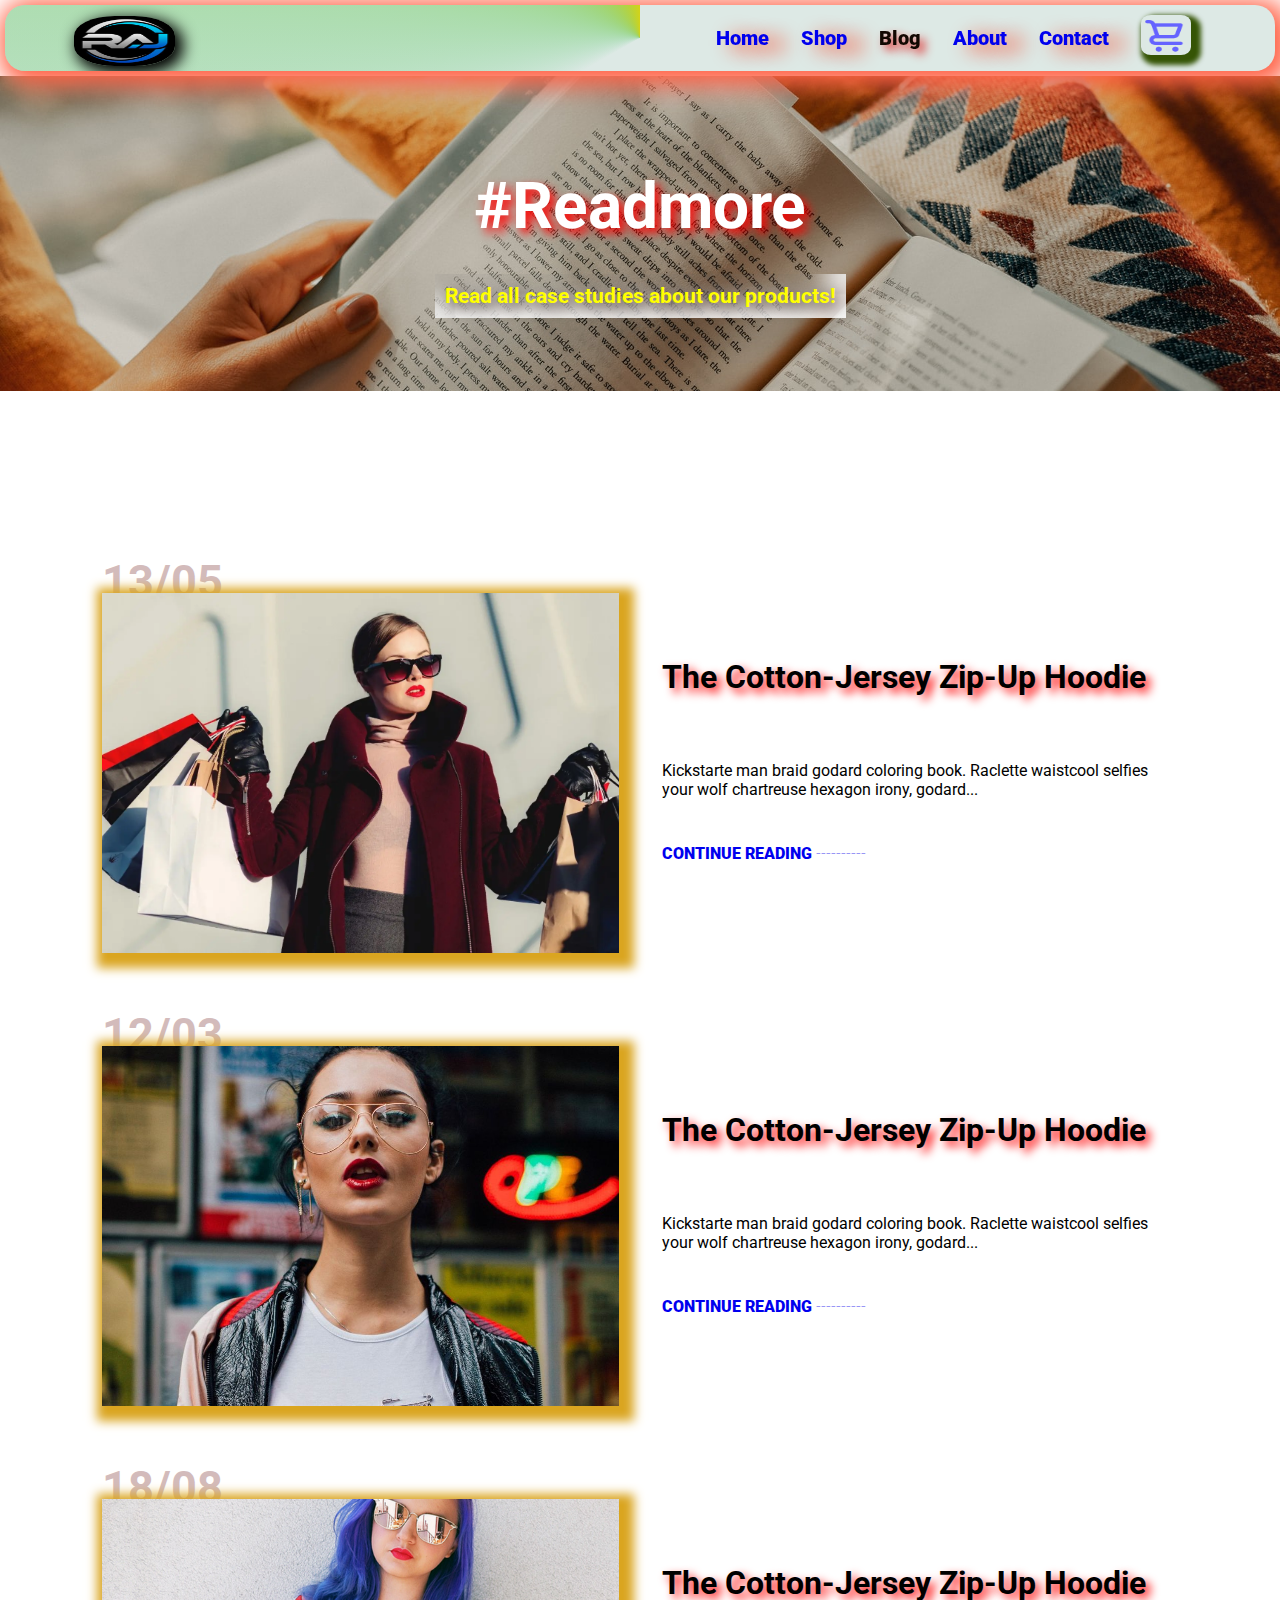
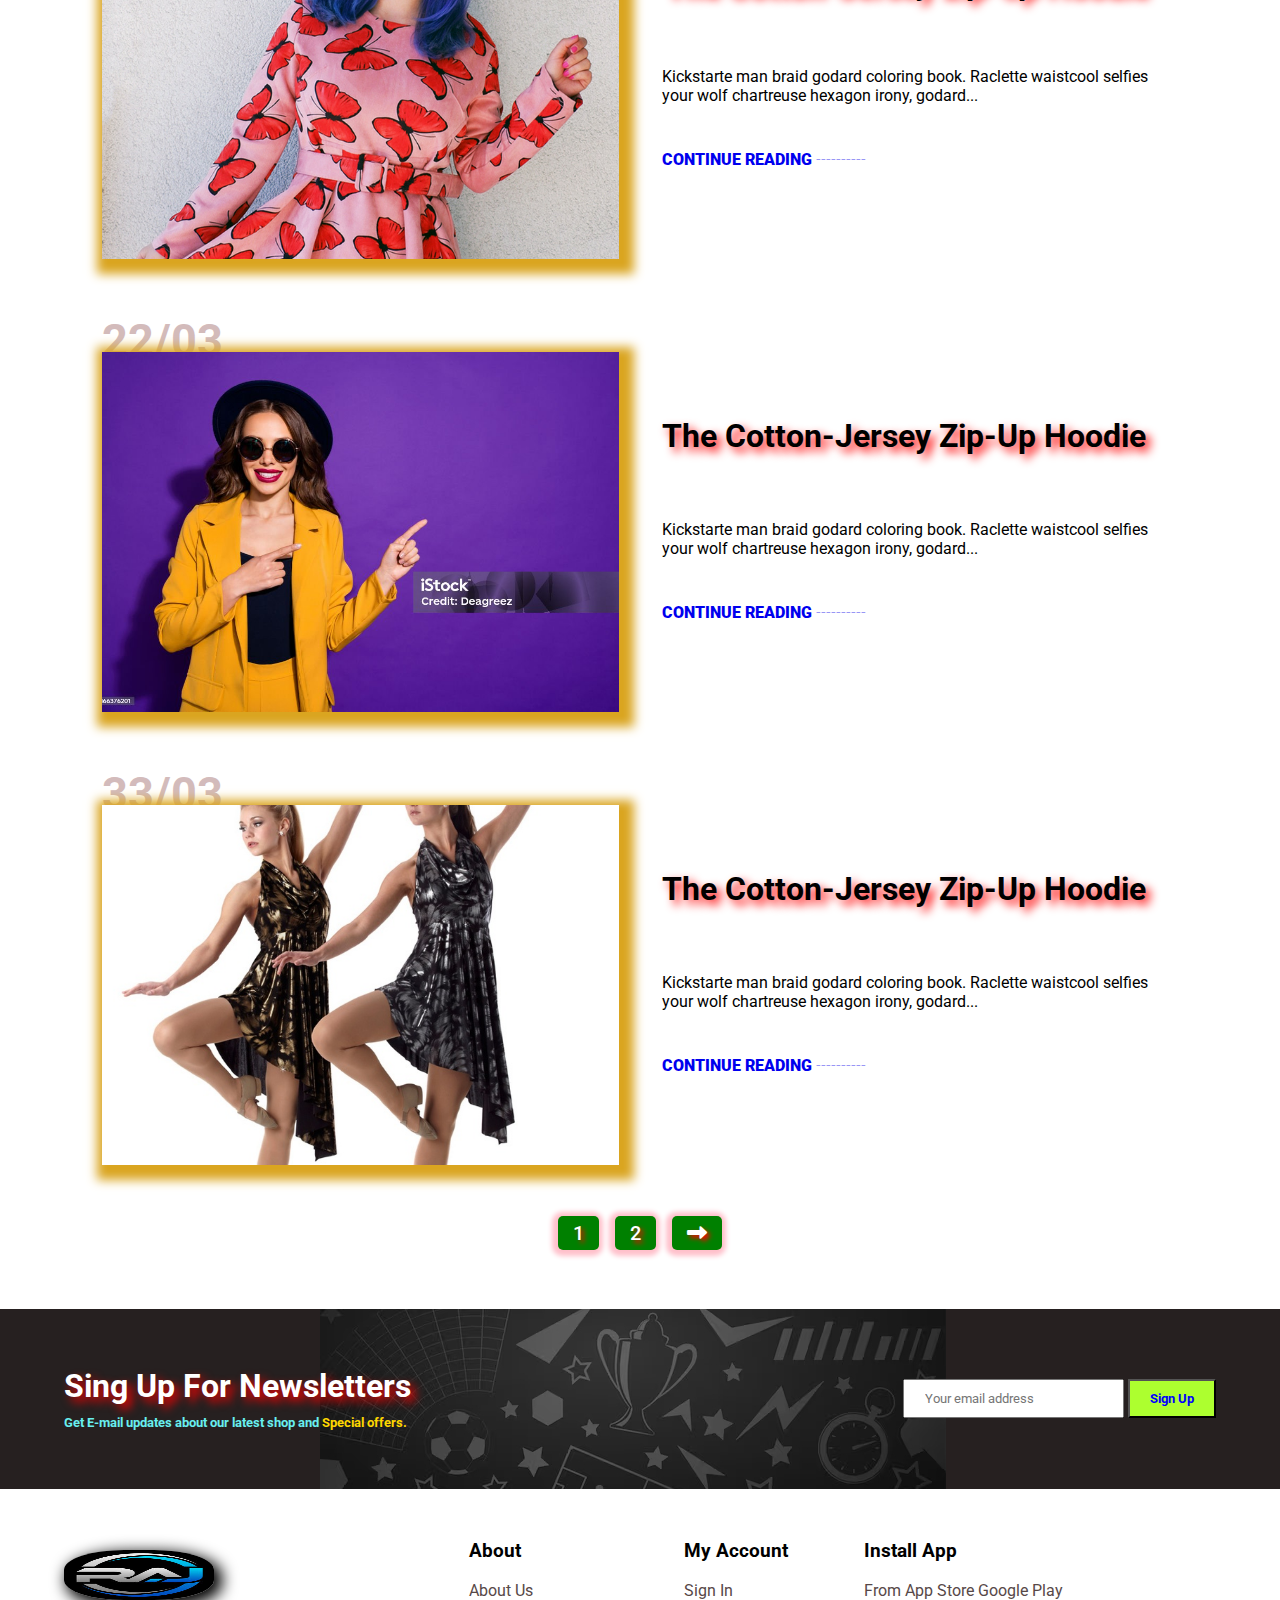
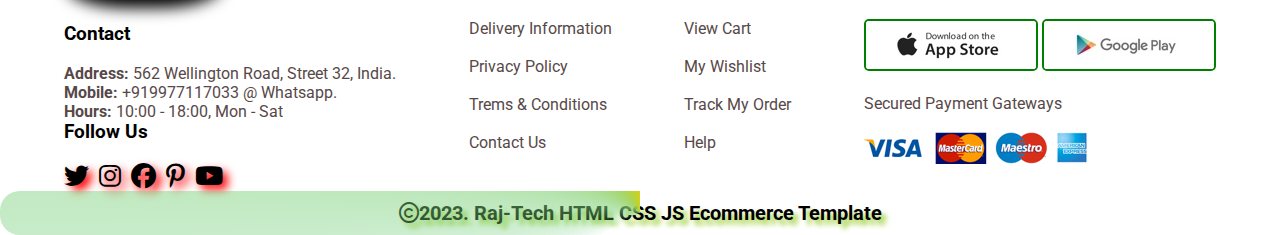
<file: blog2.html>
<!DOCTYPE html>
<html lang="en">
  <head>
    <meta charset="UTF-8" />
    <meta name="viewport" content="width=device-width, initial-scale=1.0" />
    <title>Raj Ecommerce Website</title>
    <link
      rel="stylesheet"
      href="https://cdnjs.cloudflare.com/ajax/libs/font-awesome/6.4.2/css/all.min.css"
    />
    <link rel="stylesheet" href="style.css" />
  </head>
  <body>
    <section class="one">
      <nav class="navbar">
        <div class="log logo-move">
          <img src="img/raj.logo.png" alt="" width="200%" height="50" />
        </div>
        <div class="container">
          <ul class="cont nav-menu" id="navbar">
            <li class=" nav-item"><a href="index.html" class=" nav-link">Home</a></li>
            <li class="nav-item"><a href="shop.html" class=" nav-link">Shop</a></li>
            <li class="nav-item"><a href="blog.html" class="activee nav-link">Blog</a></li>
            <li class="nav-item"><a href="about.html" class="nav-link">About</a></li>
            <li class="nav-item"><a href="#" class="nav-link">Contact</a></li>
            <li class="cart">
              <a href="#"
                ><img
                  src="img/shopping_cart_icon.png"
                  alt=""
                  width="50px"
                  height="40px"
              /></a>
            </li>
          </ul>
        </div>
        <div class="mobile">
          <a href="#"
            ><img
              src="img/shopping_cart_icon.png"
              alt=""
              width="50px"
              height="40px"
          /></a>
          <div class="hamburger">
            <span class="bar"></span>
            <span class="bar"></span>
            <span class="bar"></span>
        </div>
        </div>
      </nav>
    </section>
    <section class="thirtyone">
      <header class="head">
            <div class="repair ">
              <div class="off read">
                <h1>#Readmore</h1>
                <h4>Read all case studies about our products!</h4>
              </div>
            </div>
      </header>
    </section>
    <section class="thirtytwo">
      <h1 class="number3">13/05</h1>
      <div class="blog-item">
        <div class="blog-img">
          <img src="img/blog/b40.png" alt="">
        </div>
        <div class="blog-detail">
          <h1>The Cotton-Jersey Zip-Up Hoodie</h1>
          <p>Kickstarte man braid godard coloring book. Raclette waistcool selfies
            your wolf chartreuse hexagon irony, godard...
          </p>
          <a href="#">CONTINUE READING  <span>----------</span></a>
        </div>
      </div>

      <h1 class="number3">12/03</h1>
      <div class="blog-item">
        <div class="blog-img">
          <img src="img/blog/b30.png" alt="">
        </div>
        <div class="blog-detail">
          <h1>The Cotton-Jersey Zip-Up Hoodie</h1>
          <p>Kickstarte man braid godard coloring book. Raclette waistcool selfies
            your wolf chartreuse hexagon irony, godard...
          </p>
          <a href="#">CONTINUE READING  <span>----------</span></a>
        </div>
      </div>

      <h1 class="number3">18/08</h1>
      <div class="blog-item">
        <div class="blog-img">
          <img src="img/blog/b11.png" alt="">
        </div>
        <div class="blog-detail">
          <h1>The Cotton-Jersey Zip-Up Hoodie</h1>
          <p>Kickstarte man braid godard coloring book. Raclette waistcool selfies
            your wolf chartreuse hexagon irony, godard...
          </p>
          <a href="#">CONTINUE READING  <span>----------</span></a>
        </div>
      </div>

      <h1 class="number3">22/03</h1>
      <div class="blog-item">
        <div class="blog-img">
          <img src="img/blog/b12.png" alt="">
        </div>
        <div class="blog-detail">
          <h1>The Cotton-Jersey Zip-Up Hoodie</h1>
          <p>Kickstarte man braid godard coloring book. Raclette waistcool selfies
            your wolf chartreuse hexagon irony, godard...
          </p>
          <a href="#">CONTINUE READING  <span>----------</span></a>
        </div>
      </div>

      <h1 class="number3">33/03</h1>
      <div class="blog-item">
        <div class="blog-img">
          <img src="img/blog/b31.png" alt="">
        </div>
        <div class="blog-detail">
          <h1>The Cotton-Jersey Zip-Up Hoodie</h1>
          <p>Kickstarte man braid godard coloring book. Raclette waistcool selfies
            your wolf chartreuse hexagon irony, godard...
          </p>
          <a href="#">CONTINUE READING  <span>----------</span></a>
        </div>
      </div>

      
    </section>
    <section class="tharteen">
        <div class="number">
            <a href="blog.html">1</a>
            <a href="#">2</a>
            <a href="#"><i class="fa-solid fa-right-long"></i></a>
        </div>
    </section>
    <section class="nine">
      <div class="news">
        <div class="letters">
          <h1>Sing Up For Newsletters</h1>
          <h5>
            Get E-mail updates about our latest shop and
            <span>Special offers.</span>
          </h5>
        </div>
        <div class="email">
          <form action="/action_page.php">
            <label for="email"></label>
            <input
              class="Email"
              type="email"
              id="email"
              name="email"
              placeholder="Your email address"
            />
            <input class="signup" type="submit" value="Sign Up" />
          </form>
        </div>
      </div>
    </section>
    <section class="ten">
      <div class="footer">
        <div class="raj about2">
          <div class="log logo2">
            <img src="img/raj.logo.png" alt="" width="200%" height="50" />
          </div><br>
          <div class="about"><h3><a href="#">Contact</a></h3><br>
          <p><b> Address:</b> 562 Wellington Road, Street 32, India.</p>
          <p><b>Mobile:</b> +919977117033 @ Whatsapp.</p>
          <p><b>Hours:</b> 10:00 - 18:00, Mon - Sat</p>
          <div class="follow"><h3>Follow Us</h3><br>
            <ul class="media">
              <li ><a href="#"><i class="fab fa-twitter"></i></a></li>
              <li ><a href="#"><i class="fab fa-instagram"></i></a></li>
              <li ><a href="#"><i class="fab fa-facebook"></i></a></li>
              <li ><a href="#"><i class="fab fa-pinterest-p"></i></a></li>
              <li ><a href="#"><i class="fab fa-youtube"></i></a></li>
            </ul>
          </div>
        </div>
        </div>
<!-- ************* About ************ -->
        <div class="about"><h3><a href="#">About</a></h3><br>
          <p class="us">About Us</p><br>
          <p class="us">Delivery Information</p><br>
          <p class="us">Privacy Policy</p><br>
          <p class="us">Trems & Conditions</p><br>
          <p class="us">Contact Us</p>
        </div>
<!-- ************* My Account ************ -->
        <div class="about "><h3><a href="#">My Account</a></h3><br>
          <p class="us">Sign In</p><br>
          <p class="us">View Cart</p><br>
          <p class="us">My Wishlist</p><br>
          <p class="us">Track My Order</p><br>
          <p class="us">Help</p>
        </div>
<!-- ************* Install App ************ -->
        <div class="about "><h3><a href="#">Install App</a></h3><br>
          <p class="us">From App Store Google Play</p><br>
          <div class="store">
            <a href=""><img src="img/pay/app.jpg" alt=""></a>
            <a href=""><img src="img/pay/play.jpg" alt=""></a>
          </div><br>
          <p class="us">Secured Payment Gateways</p><br>
          <div class="store1">
            <a href=""><img src="img/pay/pay.png" alt=""></a>

          </div>
        </div>
      </div>
      <div class="copy"><i class="fa-regular fa-copyright"></i> 2023. Raj-Tech HTML CSS JS Ecommerce Template</div>
    </section>
    <script src="script.js"></script>
  </body>
</html>
</file>
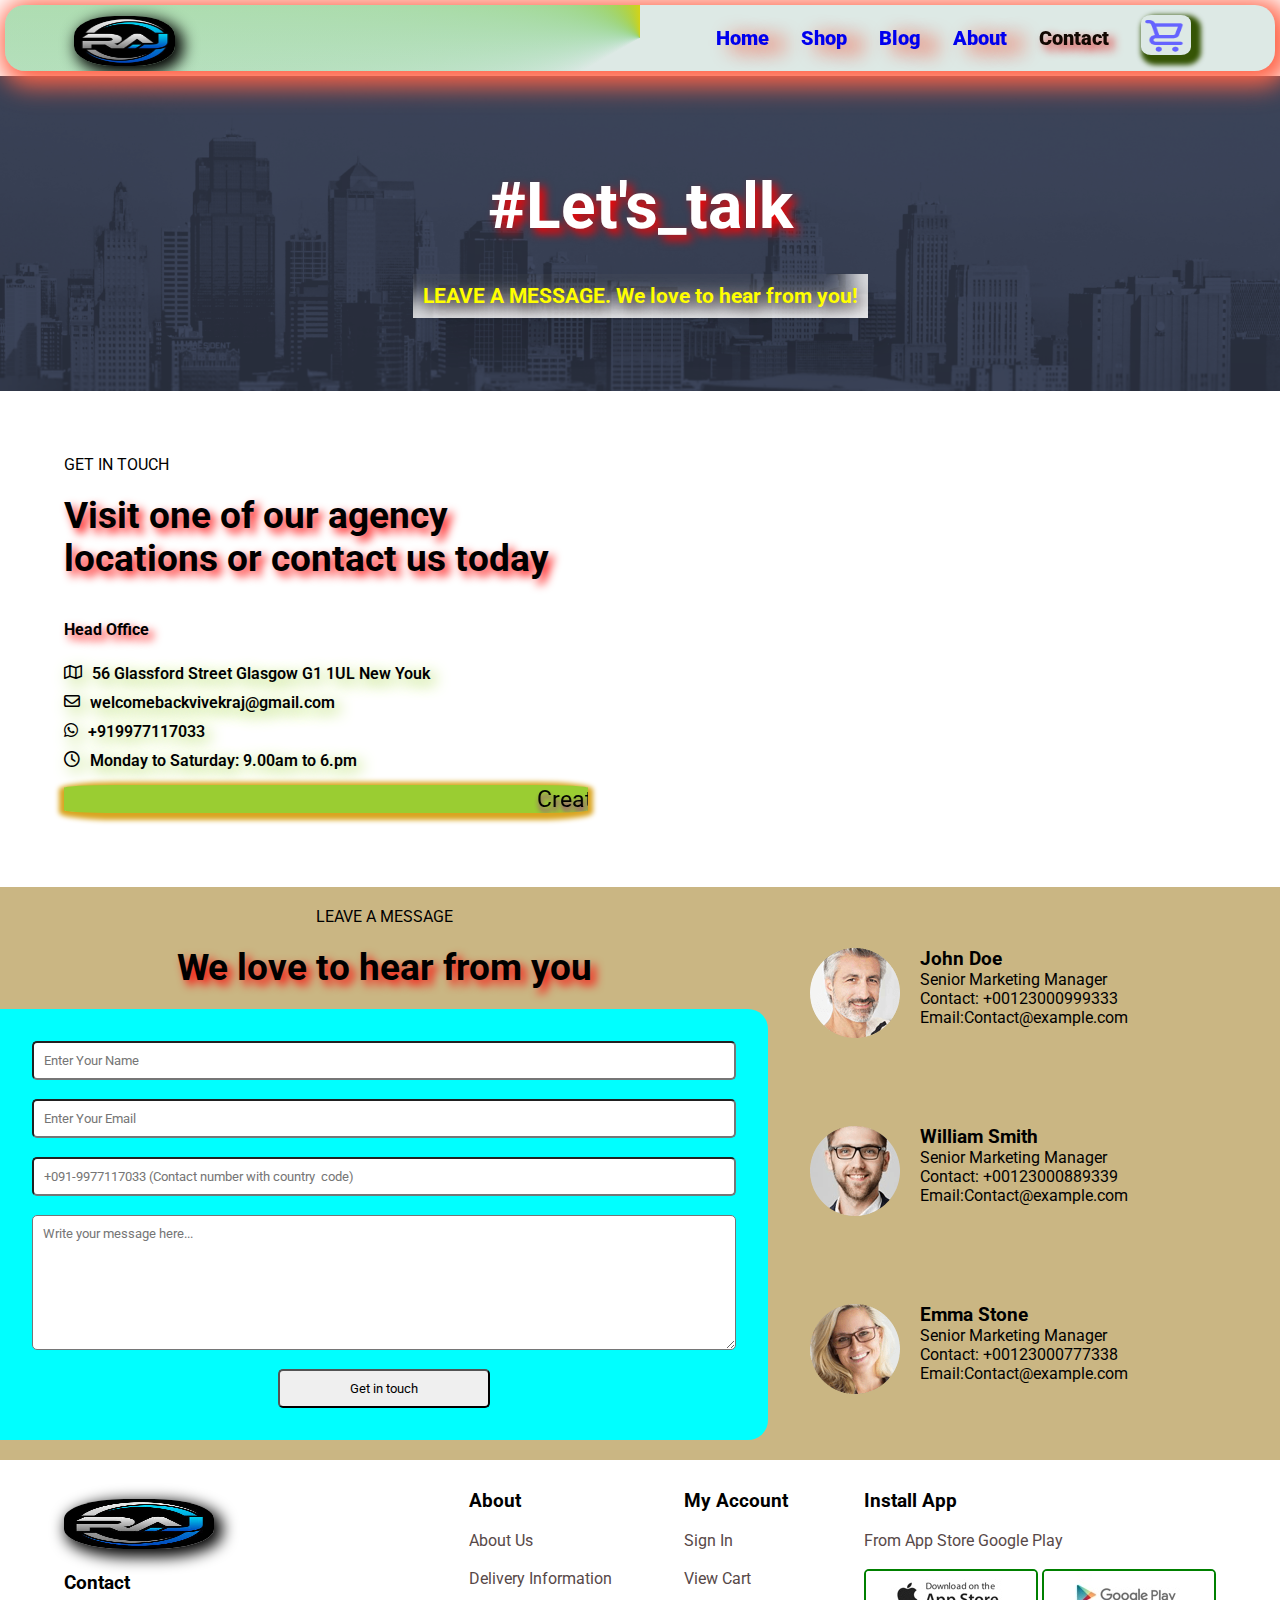
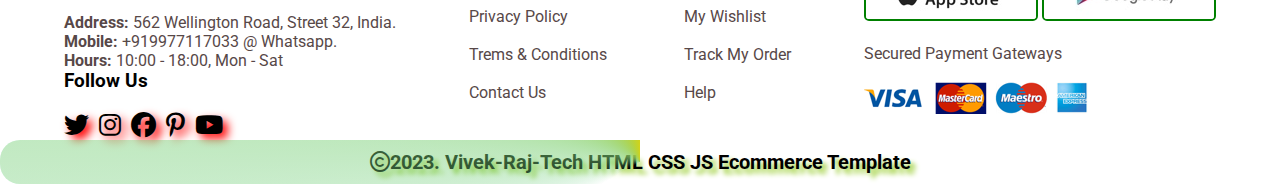
<file: contact.html>
<!DOCTYPE html>
<html lang="en">

<head>
    <meta charset="UTF-8" />
    <meta name="viewport" content="width=device-width, initial-scale=1.0" />
    <title>Raj Ecommerce Website</title>
    <link rel="stylesheet" href="https://cdnjs.cloudflare.com/ajax/libs/font-awesome/6.4.2/css/all.min.css" />
    <link rel="stylesheet" href="style.css" />
    <!-- <script src="script.js"></script> -->
</head>

<body>
    <section class="one">
        <nav class="navbar">
            <div class="log logo-move">
                <img src="img/raj.logo.png" alt="" width="200%" height="50" />
            </div>
            <div class="container">
                <ul class="cont nav-menu" id="navbar">
                    <li class="nav-item">
                        <a href="index.html" class="nav-link">Home</a>
                    </li>
                    <li class="nav-item">
                        <a href="shop.html" class="nav-link">Shop</a>
                    </li>
                    <li class="nav-item">
                        <a href="blog.html" class="nav-link">Blog</a>
                    </li>
                    <li class="nav-item">
                        <a href="about.html" class=" nav-link">About</a>
                    </li>
                    <li class="nav-item"><a href="#" class="activee nav-link">Contact</a></li>
                    <li class="cart">
                        <a href="contact.html"><img src="img/shopping_cart_icon.png" alt="" width="50px"
                                height="40px" /></a>
                    </li>
                </ul>
            </div>
            <div class="mobile">
                <a href="#"><img src="img/shopping_cart_icon.png" alt="" width="50px" height="40px" /></a>
                <!-- <i id="bar" class="fas fa-outdent"></i> -->
                <div class="hamburger">
                    <span class="bar"></span>
                    <span class="bar"></span>
                    <span class="bar"></span>
                </div>
            </div>
        </nav>
    </section>
    <section class="fourtyone">
        <header class="head">
            <div class="repair">
                <div class="off read">
                    <h1>#Let's_talk</h1>
                    <h4>LEAVE A MESSAGE. We love to hear from you!</h4>
                </div>
            </div>
        </header>
    </section>
    <section class="fourtytwo">
        <div class=" contact-item">
            <div class="about-detail contact-detail">
                <p class="touch">GET IN TOUCH</p>
                <h1 class="who con-visit">Visit one of our agency locations or contact us today</h1>
                <h4>Head Office</h4>
                <div class="p5-office">
                    <li><i class="far fa-map"></i>
                        <p>56 Glassford Street Glasgow G1 1UL New Youk</p>
                    </li>
                    <li><i class="far fa-envelope"></i>
                        <p>welcomebackvivekraj@gmail.com</p>
                    </li>
                    <li><i class="fa-brands fa-whatsapp"></i>
                        <p>+919977117033</p>
                    </li>
                    <li><i class="fa-regular fa-clock"></i>
                        <p>Monday to Saturday: 9.00am to 6.pm</p>
                    </li>
                </div>


                <marquee bgcolor="#ccc" loop="-1" scrollamount="5" width="100%">Create stunning images with as much or
                    as little control as You like thanks to a choice of Basic and Creative modes.
                </marquee>
            </div>
            <div class="map about-item">

                <iframe
                    src="https://www.google.com/maps/embed?pb=!1m18!1m12!1m3!1d3624.8882057879496!2d84.98707815571422!3d24.696369480744103!2m3!1f0!2f0!3f0!3m2!1i1024!2i768!4f13.1!3m3!1m2!1s0x39f32c5b4bd80877%3A0xf8dd2e286fa80c97!2sMahabodhi%20Temple!5e0!3m2!1sen!2sin!4v1700690959339!5m2!1sen!2sin"
                    width="600" height="450" style="border:0;" allowfullscreen="" loading="lazy"
                    referrerpolicy="no-referrer-when-downgrade"></iframe>
            </div>
        </div>
    </section>
    <section class="form0">
        <div class="con-form3">
            <div class="form-spk">
                <p>LEAVE A MESSAGE</p>
                <h1 class="con-visit">We love to hear from you</h1>
                <div class="form1">
                    <form class="con-form" action="https://formspree.io/f/xaygnodk" method="post">
                        <label for="name"></label>
                        <input type="text" id="name" name="name" placeholder="Enter Your Name" required
                            maxlength="30" /><br />

                        <label for="email1"></label>
                        <input type="email" id="email1" placeholder="Enter Your Email" name="email" required /><br />

                        <label for="phone"></label>
                        <input type="number" id="phone" name="phone"
                            placeholder="+091-9977117033 (Contact number with country  code)" required><br>

                        <lebe for="message"></lebe>

                        <textarea name="message" id="message" placeholder="Write your message here..." size="500"
                            maxlength="500" required></textarea><br />
                        <input class="button" type="submit" value="Get in touch" />
                    </form>
                </div>
            </div>
        </div>
        <div class="form2">
            <div class="form3">
                <div class="review">
                    <img src="img/people/1.png" alt="">
                </div>
                <div class="review-data">
                    <h3>John Doe</h3>
                    <p>Senior Marketing Manager</p>
                    <p>Contact: +00123000999333</p>
                    <p>Email:Contact@example.com</p>
                </div>
            </div>
            <div class="form3">
                <div class="review">
                    <img src="img/people/2.png" alt="">
                </div>
                <div class="review-data">
                    <h3>William Smith</h3>
                    <p>Senior Marketing Manager</p>
                    <p>Contact: +00123000889339</p>
                    <p>Email:Contact@example.com</p>
                </div>
            </div>
            <div class="form3">
                <div class="review">
                    <img src="img/people/3.png" alt="">
                </div>
                <div class="review-data">
                    <h3>Emma Stone</h3>
                    <p>Senior Marketing Manager</p>
                    <p>Contact: +00123000777338</p>
                    <p>Email:Contact@example.com</p>
                </div>
            </div>
        </div>
    </section>

    <section class="ten">
        <div class="footer about-footer">
            <div class="raj about2 ">
                <div class="log logo2">
                    <img src="img/raj.logo.png" alt="" width="200%" height="50" />
                </div>
                <br />
                <div class="about">
                    <h3><a href="#">Contact</a></h3>
                    <br />
                    <p><b> Address:</b> 562 Wellington Road, Street 32, India.</p>
                    <p><b>Mobile:</b> +919977117033 @ Whatsapp.</p>
                    <p><b>Hours:</b> 10:00 - 18:00, Mon - Sat</p>
                    <div class="follow">
                        <h3>Follow Us</h3>
                        <br />
                        <ul class="media">
                            <li>
                                <a href="#"><i class="fab fa-twitter"></i></a>
                            </li>
                            <li>
                                <a href="#"><i class="fab fa-instagram"></i></a>
                            </li>
                            <li>
                                <a href="#"><i class="fab fa-facebook"></i></a>
                            </li>
                            <li>
                                <a href="#"><i class="fab fa-pinterest-p"></i></a>
                            </li>
                            <li>
                                <a href="#"><i class="fab fa-youtube"></i></a>
                            </li>
                        </ul>
                    </div>
                </div>
            </div>
            <!-- ************* About ************ -->
            <div class="about">
                <h3><a href="#">About</a></h3>
                <br />
                <p class="us">About Us</p>
                <br />
                <p class="us">Delivery Information</p>
                <br />
                <p class="us">Privacy Policy</p>
                <br />
                <p class="us">Trems & Conditions</p>
                <br />
                <p class="us">Contact Us</p>
            </div>
            <!-- ************* My Account ************ -->
            <div class="about">
                <h3><a href="#">My Account</a></h3>
                <br />
                <p class="us">Sign In</p>
                <br />
                <p class="us">View Cart</p>
                <br />
                <p class="us">My Wishlist</p>
                <br />
                <p class="us">Track My Order</p>
                <br />
                <p class="us">Help</p>
            </div>
            <!-- ************* Install App ************ -->
            <div class="about">
                <h3><a href="#">Install App</a></h3>
                <br />
                <p class="us">From App Store Google Play</p>
                <br />
                <div class="store">
                    <a href=""><img src="img/pay/app.jpg" alt="" /></a>
                    <a href=""><img src="img/pay/play.jpg" alt="" /></a>
                </div>
                <br />
                <p class="us">Secured Payment Gateways</p>
                <br />
                <div class="store1">
                    <a href=""><img src="img/pay/pay.png" alt="" /></a>
                </div>
            </div>
        </div>
        <div class="copy">
            <i class="fa-regular fa-copyright"></i> 2023. Vivek-Raj-Tech HTML CSS JS
            Ecommerce Template
        </div>
    </section>
    <script src="script.js"></script>
</body>

</html>
</file>
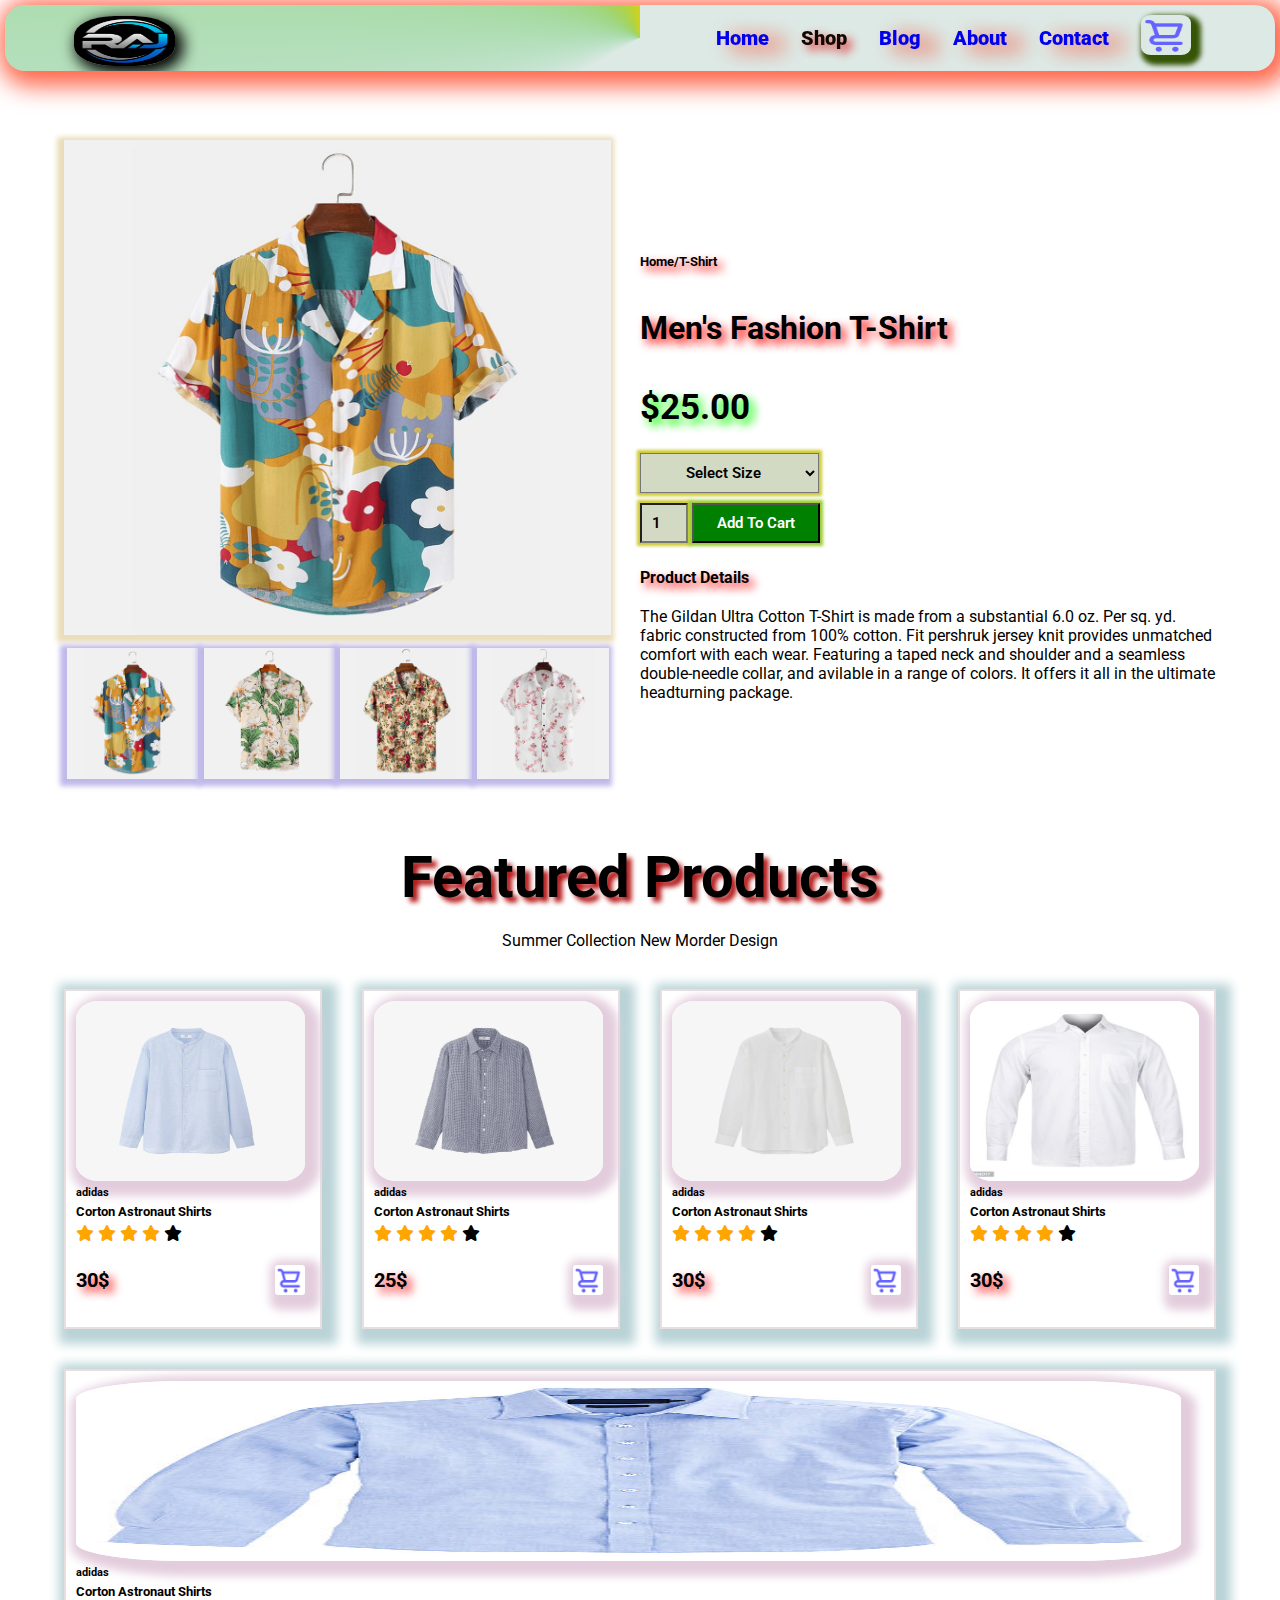
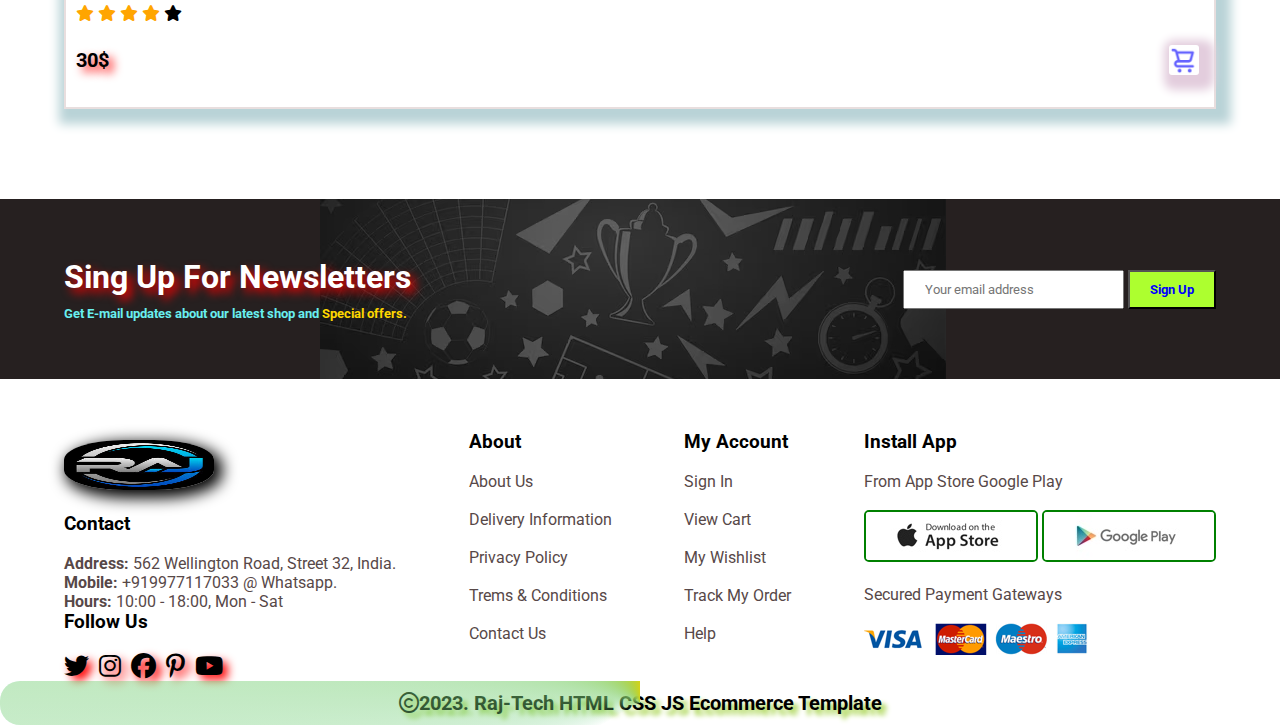
<file: s-product.html>
<!DOCTYPE html>
<html lang="en">
  <head>
    <meta charset="UTF-8" />
    <meta name="viewport" content="width=device-width, initial-scale=1.0" />
    <title>Raj Ecommerce Website</title>
    <link
      rel="stylesheet"
      href="https://cdnjs.cloudflare.com/ajax/libs/font-awesome/6.4.2/css/all.min.css"
    />
    <link rel="stylesheet" href="style.css" />
    <!-- <script src="script.js"></script> -->
  </head>
  <body>
    <section class="one">
      <nav class="navbar">
        <div class="log">
          <img src="img/raj.logo.png" alt="" width="200%" height="50" />
        </div>
        <div class="container">
          <ul class="cont nav-menu" id="navbar">
            <li class="nav-item">
              <a href="index.html" class="nav-link">Home</a>
            </li>
            <li class="nav-item">
              <a href="shop.html" class="activee nav-link">Shop</a>
            </li>
            <li class="nav-item"><a href="blog.html" class="nav-link">Blog</a></li>
            <li class="nav-item"><a href="#" class="nav-link">About</a></li>
            <li class="nav-item"><a href="#" class="nav-link">Contact</a></li>
            <li class="cart">
              <a href="#"
                ><img
                  src="img/shopping_cart_icon.png"
                  alt=""
                  width="50px"
                  height="40px"
              /></a>
            </li>
          </ul>
        </div>
        <div class="mobile">
          <a href="#"
            ><img
              src="img/shopping_cart_icon.png"
              alt=""
              width="50px"
              height="40px"
          /></a>
          <!-- <i id="bar" class="fas fa-outdent"></i> -->
          <div class="hamburger">
            <span class="bar"></span>
            <span class="bar"></span>
            <span class="bar"></span>
          </div>
        </div>
      </nav>
    </section>
    
    <section class="p-one">
      <div class="s1-product">
        <div class="s1-picture">
          <div class="s1-img">
            <img src="img/products/f1.jpg" width="100%" height="100%" id="mainpic" class="" alt="" />
          </div>
          <div class="s1-sub-img">
            <div class="s1-sub-pic">
              <img src="img/products/f1.jpg" width="100%" class="small-box" alt="" />
            </div>
            <div class="s1-sub-pic">
              <img src="img/products/f2.jpg" width="100%" class="small-box" alt="" />
            </div>
            <div class="s1-sub-pic">
              <img src="img/products/f3.jpg" width="100%" class="small-box " alt="" />
            </div>
            <div class="s1-sub-pic">
              <img src="img/products/f4.jpg" width="100%" class="small-box" alt="" />
            </div>
          </div>
        </div>
        <div class="s1-data">
          <h5>Home/T-Shirt</h5>
          <h1>Men's Fashion T-Shirt</h1>
          <h2 class="s1-price">$25.00</h2>
          <div class="s1-option">
          <select class="s1-size">
              <option value="">Select Size</option>
          <option value="">Small</option>
          <option value="">Large</option>
          <option value="">Medium</option>
          <option value="">XL</option>
          <option value="">XXL</option>
        </select><br>
        <input class="s1-input" type="number" value="1" />
        <button>Add To Cart</button>
    </div>
        <h4>Product Details</h4>
        <p>
            The Gildan Ultra Cotton T-Shirt is made from a substantial 6.0 oz. Per
            sq. yd. fabric constructed from 100% cotton. Fit pershruk jersey knit
            provides unmatched comfort with each wear. Featuring a taped neck and
            shoulder and a seamless double-needle collar, and avilable in a range
            of colors. It offers it all in the ultimate headturning package.
        </p>
    </div>
      </div>
    </section>
    <section class="six">
        <div class="featured">
          <h2 class="product" id="arrivals">Featured Products</h2>
          <p class="summer">Summer Collection New Morder Design</p>
        </div>
        <div class="item">
          <div class="shirt">
            <div class="block" id="block1">
              <img src="img/products/n1.jpg" alt="" />
              <h6 class="brand">adidas</h6>
              <h5 class="shirt">Corton Astronaut Shirts</h5>
              <div class="stars">
                <span class="fa fa-star star-o"></span>
                <span class="fa fa-star star-o"></span>
                <span class="fa fa-star star-o"></span>
                <span class="fa fa-star star-o"></span>
                <span class="fa fa-star star-h"></span>
              </div>
              <div class="price">
                <h4>30$</h4>
                <a class="cart card" href=""
                  ><img src="img/shopping_cart_icon.png"
                /></a>
              </div>
            </div>
            <div class="block" id="block1">
              <img src="img/products/n2.jpg" alt="" />
              <h6 class="brand">adidas</h6>
              <h5 class="shirt">Corton Astronaut Shirts</h5>
              <div class="stars">
                <span class="fa fa-star star-o"></span>
                <span class="fa fa-star star-o"></span>
                <span class="fa fa-star star-o"></span>
                <span class="fa fa-star star-o"></span>
                <span class="fa fa-star star-h"></span>
              </div>
              <div class="price">
                <h4>25$</h4>
                <a class="cart card" href=""
                  ><img src="img/shopping_cart_icon.png"
                /></a>
              </div>
            </div>
            <div class="block" id="block1">
              <img src="img/products/n3.jpg" alt="" />
              <h6 class="brand">adidas</h6>
              <h5 class="shirt">Corton Astronaut Shirts</h5>
              <div class="stars">
                <span class="fa fa-star star-o"></span>
                <span class="fa fa-star star-o"></span>
                <span class="fa fa-star star-o"></span>
                <span class="fa fa-star star-o"></span>
                <span class="fa fa-star star-h"></span>
              </div>
              <div class="price">
                <h4>30$</h4>
                <a class="cart card" href=""
                  ><img src="img/shopping_cart_icon.png"
                /></a>
              </div>
            </div>
           
            <div class="block" id="block1">
              <img src="img/products/n9.png" alt="" />
              <h6 class="brand">adidas</h6>
              <h5 class="shirt">Corton Astronaut Shirts</h5>
              <div class="stars">
                <span class="fa fa-star star-o"></span>
                <span class="fa fa-star star-o"></span>
                <span class="fa fa-star star-o"></span>
                <span class="fa fa-star star-o"></span>
                <span class="fa fa-star star-h"></span>
              </div>
              <div class="price">
                <h4>30$</h4>
                <a class="cart card" href=""
                  ><img src="img/shopping_cart_icon.png"
                /></a>
              </div>
            </div>
            <div class="block" id="block1">
              <img src="img/products/n10.png" alt="" />
              <h6 class="brand">adidas</h6>
              <h5 class="shirt">Corton Astronaut Shirts</h5>
              <div class="stars">
                <span class="fa fa-star star-o"></span>
                <span class="fa fa-star star-o"></span>
                <span class="fa fa-star star-o"></span>
                <span class="fa fa-star star-o"></span>
                <span class="fa fa-star star-h"></span>
              </div>
              <div class="price">
                <h4>30$</h4>
                <a class="cart card" href=""
                  ><img src="img/shopping_cart_icon.png"
                /></a>
              </div>
            </div>
          </div>
        </div>
      </section>
    <section class="nine">
      <div class="news">
        <div class="letters">
          <h1>Sing Up For Newsletters</h1>
          <h5>
            Get E-mail updates about our latest shop and
            <span>Special offers.</span>
          </h5>
        </div>
        <div class="email">
          <form action="/action_page.php">
            <label for="email"></label>
            <input
              class="Email"
              type="email"
              id="email"
              name="email"
              placeholder="Your email address"
            />
            <input class="signup" type="submit" value="Sign Up" />
          </form>
        </div>
      </div>
    </section>
    <section class="ten">
      <div class="footer">
        <div class="raj about2">
          <div class="log logo2">
            <img src="img/raj.logo.png" alt="" width="200%" height="50" />
          </div>
          <br />
          <div class="about">
            <h3><a href="#">Contact</a></h3>
            <br />
            <p><b> Address:</b> 562 Wellington Road, Street 32, India.</p>
            <p><b>Mobile:</b> +919977117033 @ Whatsapp.</p>
            <p><b>Hours:</b> 10:00 - 18:00, Mon - Sat</p>
            <div class="follow">
              <h3>Follow Us</h3>
              <br />
              <ul class="media">
                <li>
                  <a href="#"><i class="fab fa-twitter"></i></a>
                </li>
                <li>
                  <a href="#"><i class="fab fa-instagram"></i></a>
                </li>
                <li>
                  <a href="#"><i class="fab fa-facebook"></i></a>
                </li>
                <li>
                  <a href="#"><i class="fab fa-pinterest-p"></i></a>
                </li>
                <li>
                  <a href="#"><i class="fab fa-youtube"></i></a>
                </li>
              </ul>
            </div>
          </div>
        </div>
        <!-- ************* About ************ -->
        <div class="about">
          <h3><a href="#">About</a></h3>
          <br />
          <p class="us">About Us</p>
          <br />
          <p class="us">Delivery Information</p>
          <br />
          <p class="us">Privacy Policy</p>
          <br />
          <p class="us">Trems & Conditions</p>
          <br />
          <p class="us">Contact Us</p>
        </div>
        <!-- ************* My Account ************ -->
        <div class="about">
          <h3><a href="#">My Account</a></h3>
          <br />
          <p class="us">Sign In</p>
          <br />
          <p class="us">View Cart</p>
          <br />
          <p class="us">My Wishlist</p>
          <br />
          <p class="us">Track My Order</p>
          <br />
          <p class="us">Help</p>
        </div>
        <!-- ************* Install App ************ -->
        <div class="about">
          <h3><a href="#">Install App</a></h3>
          <br />
          <p class="us">From App Store Google Play</p>
          <br />
          <div class="store">
            <a href=""><img src="img/pay/app.jpg" alt="" /></a>
            <a href=""><img src="img/pay/play.jpg" alt="" /></a>
          </div>
          <br />
          <p class="us">Secured Payment Gateways</p>
          <br />
          <div class="store1">
            <a href=""><img src="img/pay/pay.png" alt="" /></a>
          </div>
        </div>
      </div>
      <div class="copy">
        <i class="fa-regular fa-copyright"></i> 2023. Raj-Tech HTML CSS JS
        Ecommerce Template
      </div>
    </section>
    <script>
        var mainimg = document.getElementById("mainpic");
        var smallimg = document.getElementsByClassName("small-box");

        smallimg[0].onclick = function(){
            mainimg.src = smallimg[0].src;
        }
        smallimg[1].onclick = function(){
            mainimg.src = smallimg[1].src;
        }
        smallimg[2].onclick = function(){
            mainimg.src = smallimg[2].src;
        }
        smallimg[3].onclick = function(){
            mainimg.src = smallimg[3].src;
        }
    </script>
    <script src="script.js"></script>
  </body>
</html>
</file>
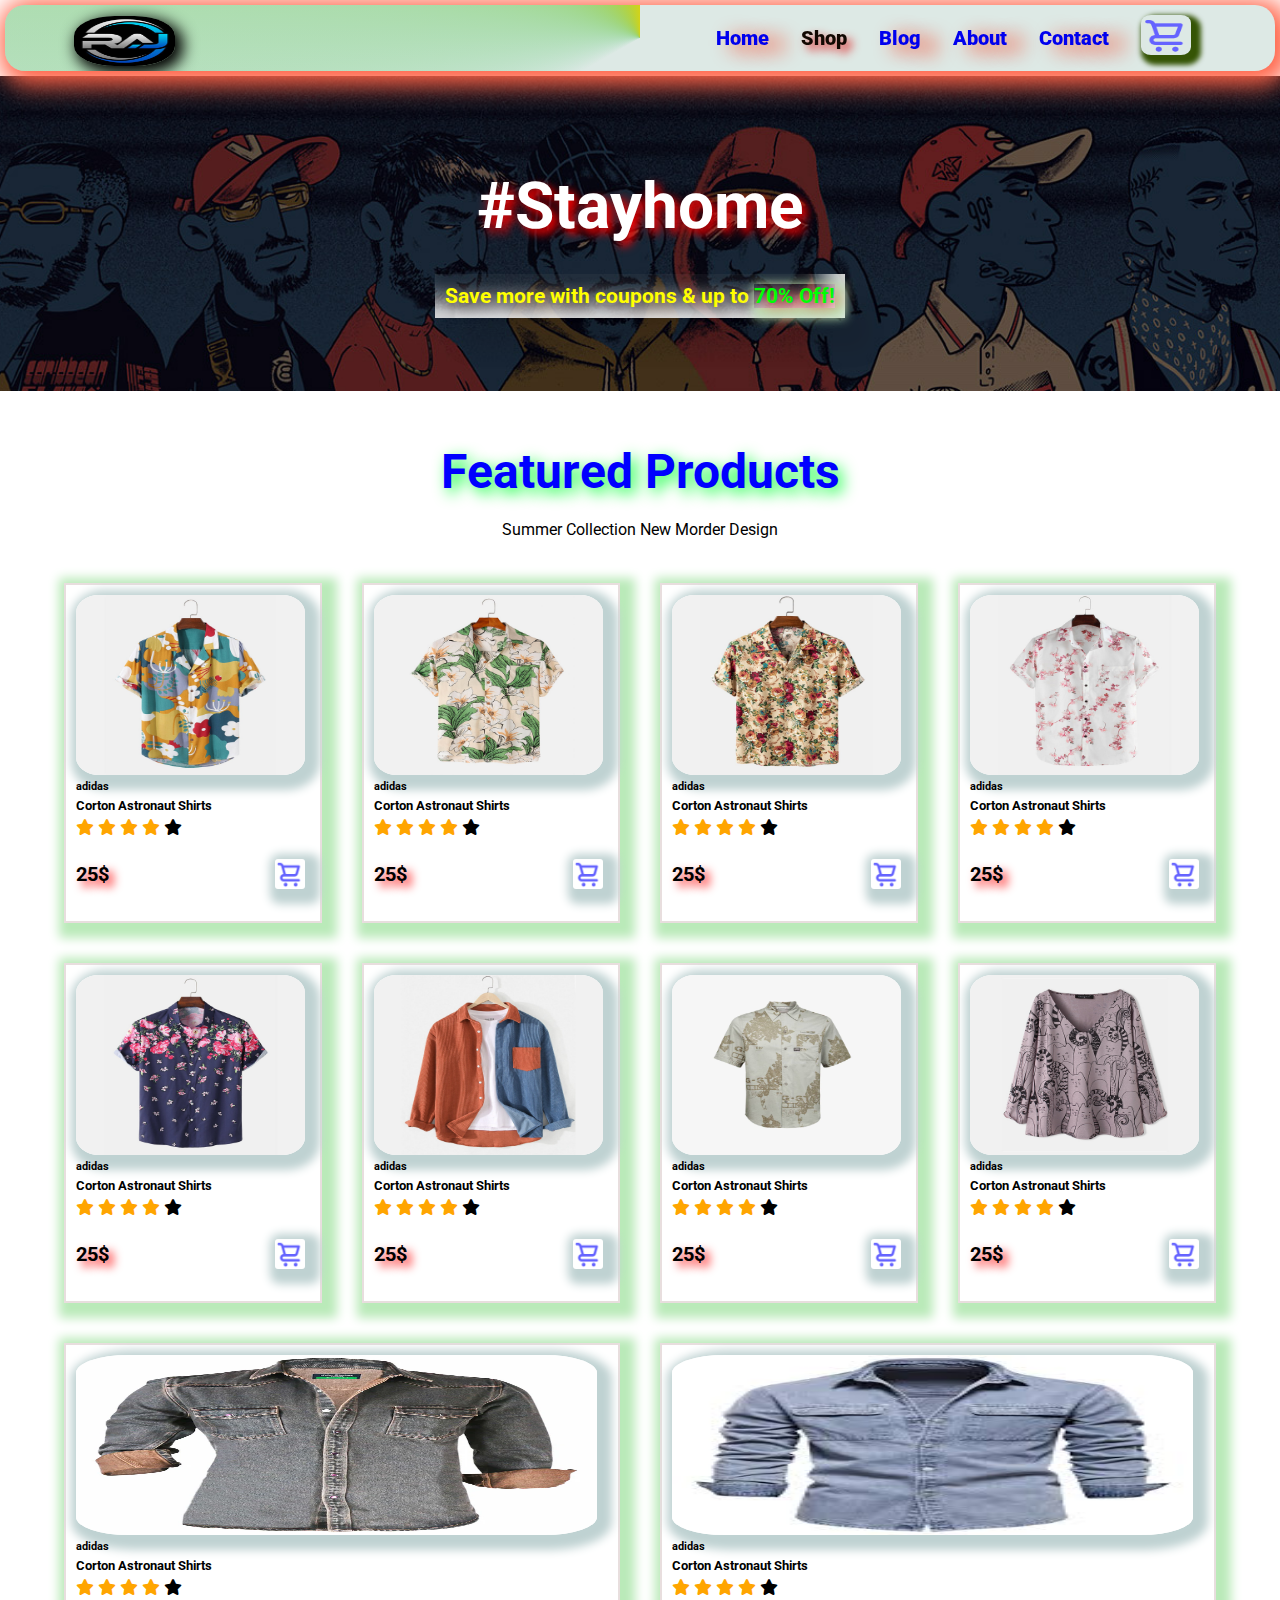
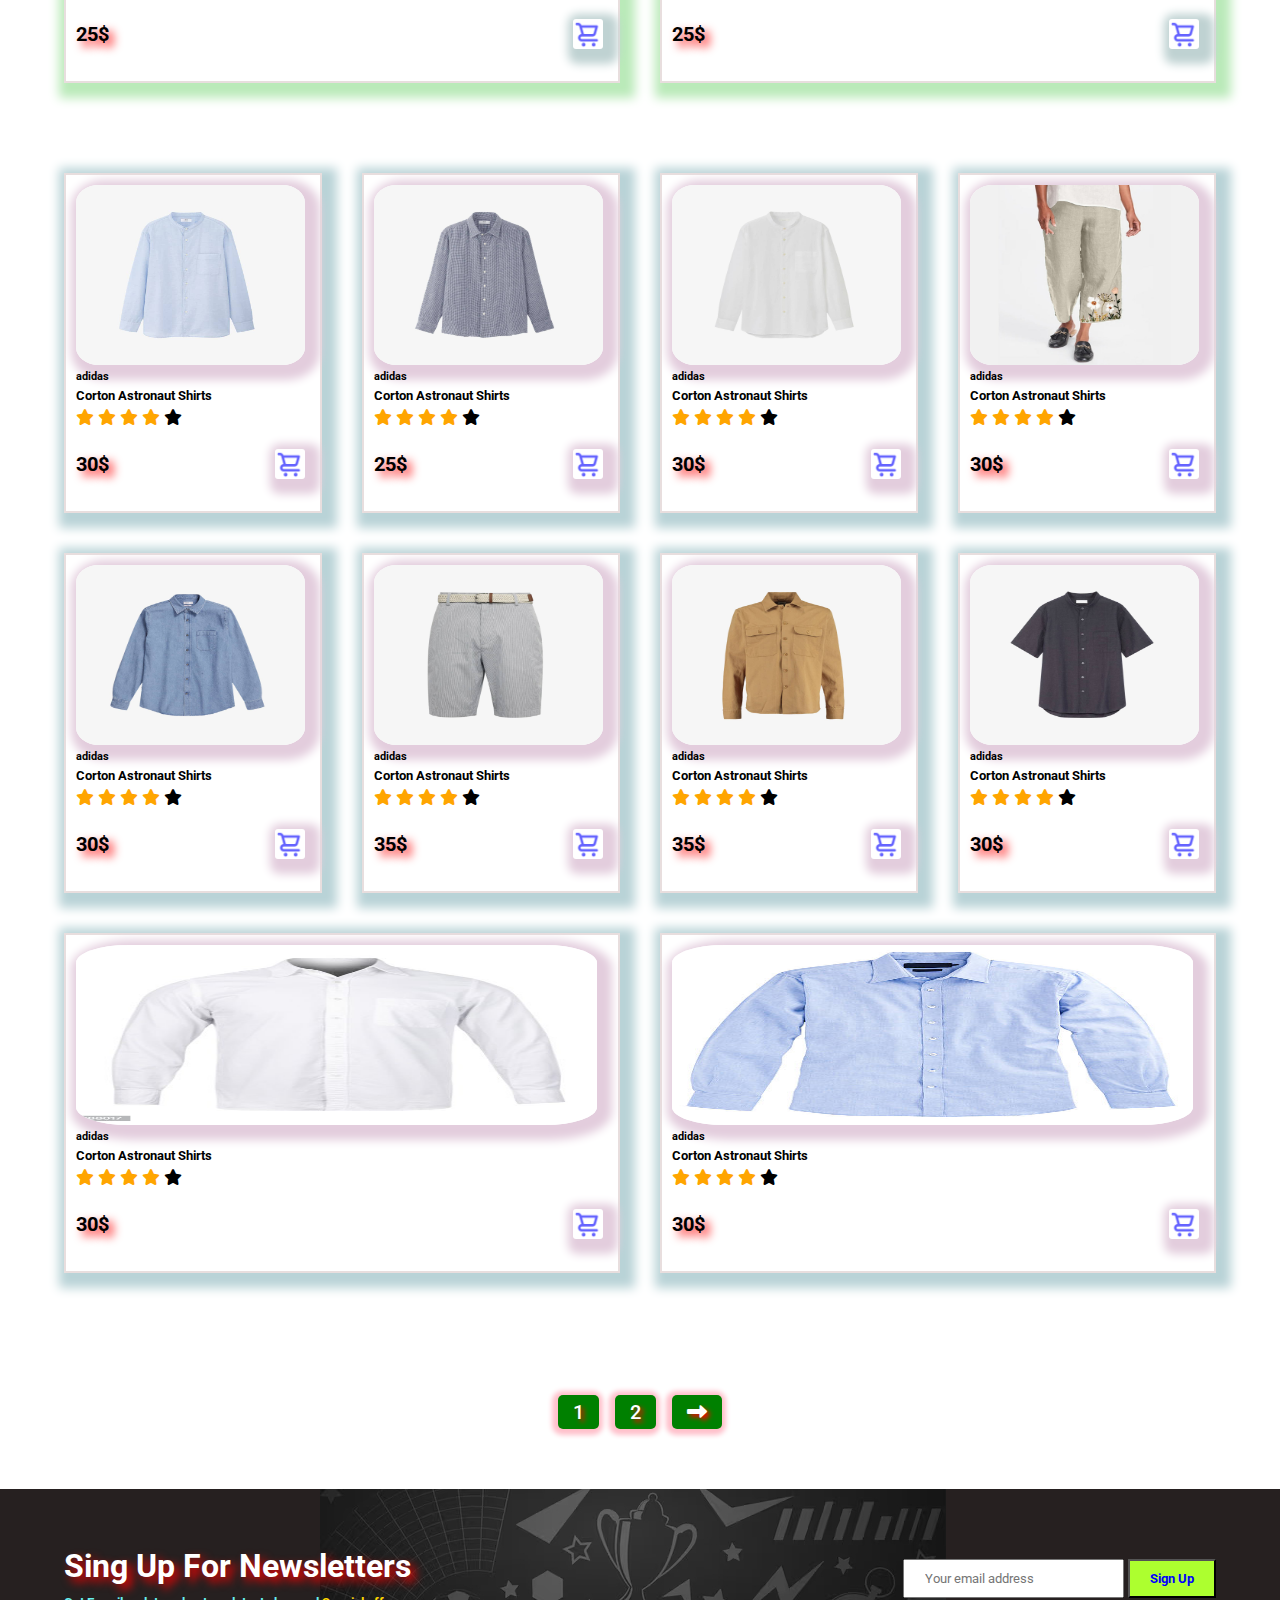
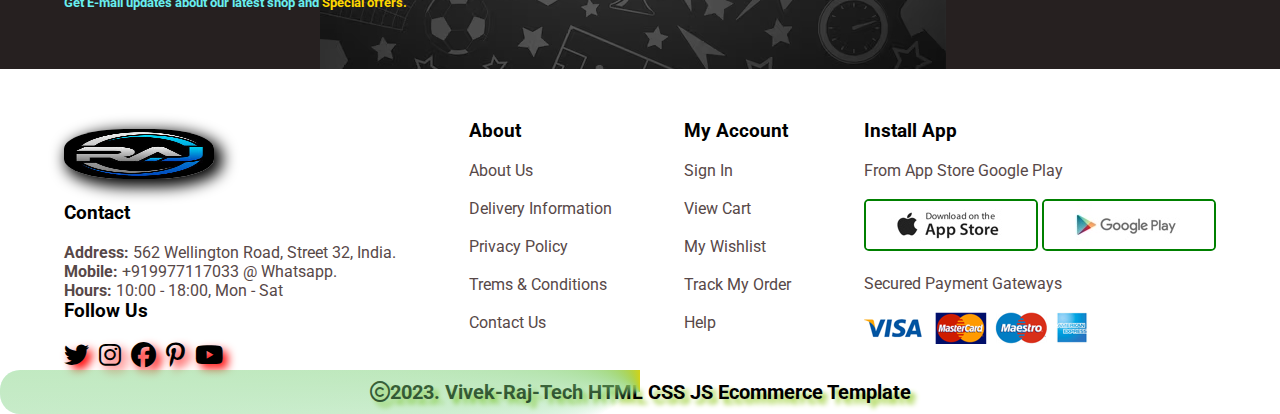
<file: shop.html>
<!DOCTYPE html>
<html lang="en">
  <head>
    <meta charset="UTF-8" />
    <meta name="viewport" content="width=device-width, initial-scale=1.0" />
    <title>Raj Ecommerce Website</title>
    <link
      rel="stylesheet"
      href="https://cdnjs.cloudflare.com/ajax/libs/font-awesome/6.4.2/css/all.min.css"
    />
    <link rel="stylesheet" href="style.css" />
    <!-- <script src="script.js"></script> -->
  </head>
  <body>
    <section class="one">
      <nav class="navbar">
        <div class="log logo-move">
          <img src="img/raj.logo.png" alt="" width="200%" height="50" />
        </div>
        <div class="container">
          <ul class="cont nav-menu" id="navbar">
            <li class=" nav-item"><a href="index.html" class=" nav-link">Home</a></li>
            <li class="nav-item"><a href="shop.html" class="activee nav-link">Shop</a></li>
            <li class="nav-item"><a href="blog.html" class=" nav-link">Blog</a></li>
            <li class="nav-item"><a href="shop.html" class="nav-link">About</a></li>
            <li class="nav-item"><a href="contact.html" class="nav-link">Contact</a></li>
            <li class="cart">
              <a href="contact.html"
                ><img
                  src="img/shopping_cart_icon.png"
                  alt=""
                  width="50px"
                  height="40px"
              /></a>
            </li>
          </ul>
        </div>
        <div class="mobile">
          <a href="#"
            ><img
              src="img/shopping_cart_icon.png"
              alt=""
              width="50px"
              height="40px"
          /></a>
          <!-- <i id="bar" class="fas fa-outdent"></i> -->
          <div class="hamburger">
            <span class="bar"></span>
            <span class="bar"></span>
            <span class="bar"></span>
        </div>
        </div>
      </nav>
    </section>
    <section class="eleven">
      <header class="head">
            <div class="repair">
              <div class="off">
                <h1>#Stayhome</h1>
                <h4>Save more with coupons & up to <span> 70% Off! </span></h4>
                <!-- <button class="explore">Explore More</button> -->
              </div>
            </div>
      </header>
    </section>

    <section class="four">
      <div class="featured">
        <h2 class="product">Featured Products</h2>
        <p class="summer">Summer Collection New Morder Design</p>
      </div>
      <div class="item">
        <div class="shirt">
          <div class="block">
            <img src="img/products/f1.jpg" alt="" onclick="window.location.href='s-product.html'" />
            <h6 class="brand">adidas</h6>
            <h5 class="shirt">Corton Astronaut Shirts</h5>
            <div class="stars">
              <span class="fa fa-star star-o"></span>
              <span class="fa fa-star star-o"></span>
              <span class="fa fa-star star-o"></span>
              <span class="fa fa-star star-o"></span>
              <span class="fa fa-star star-h"></span>
            </div>
            <div class="price">
              <h4>25$</h4>
              <a class="cart card" href=""
                ><img src="img/shopping_cart_icon.png"
              /></a>
            </div>
          </div>
          <div class="block">
            <img src="img/products/f2.jpg" alt="" />
            <h6 class="brand">adidas</h6>
            <h5 class="shirt">Corton Astronaut Shirts</h5>
            <div class="stars">
              <span class="fa fa-star star-o"></span>
              <span class="fa fa-star star-o"></span>
              <span class="fa fa-star star-o"></span>
              <span class="fa fa-star star-o"></span>
              <span class="fa fa-star star-h"></span>
            </div>
            <div class="price">
              <h4>25$</h4>
              <a class="cart card" href=""
                ><img src="img/shopping_cart_icon.png"
              /></a>
            </div>
          </div>
          <div class="block">
            <img src="img/products/f3.jpg" alt="" />
            <h6 class="brand">adidas</h6>
            <h5 class="shirt">Corton Astronaut Shirts</h5>
            <div class="stars">
              <span class="fa fa-star star-o"></span>
              <span class="fa fa-star star-o"></span>
              <span class="fa fa-star star-o"></span>
              <span class="fa fa-star star-o"></span>
              <span class="fa fa-star star-h"></span>
            </div>
            <div class="price">
              <h4>25$</h4>
              <a class="cart card" href=""
                ><img src="img/shopping_cart_icon.png"
              /></a>
            </div>
          </div>
          <div class="block">
            <img src="img/products/f4.jpg" alt="" />
            <h6 class="brand">adidas</h6>
            <h5 class="shirt">Corton Astronaut Shirts</h5>
            <div class="stars">
              <span class="fa fa-star star-o"></span>
              <span class="fa fa-star star-o"></span>
              <span class="fa fa-star star-o"></span>
              <span class="fa fa-star star-o"></span>
              <span class="fa fa-star star-h"></span>
            </div>
            <div class="price">
              <h4>25$</h4>
              <a class="cart card" href=""
                ><img src="img/shopping_cart_icon.png"
              /></a>
            </div>
          </div>
          <div class="block">
            <img src="img/products/f5.jpg" alt="" />
            <h6 class="brand">adidas</h6>
            <h5 class="shirt">Corton Astronaut Shirts</h5>
            <div class="stars">
              <span class="fa fa-star star-o"></span>
              <span class="fa fa-star star-o"></span>
              <span class="fa fa-star star-o"></span>
              <span class="fa fa-star star-o"></span>
              <span class="fa fa-star star-h"></span>
            </div>
            <div class="price">
              <h4>25$</h4>
              <a class="cart card" href=""
                ><img src="img/shopping_cart_icon.png"
              /></a>
            </div>
          </div>
          <div class="block">
            <img src="img/products/f6.jpg" alt="" />
            <h6 class="brand">adidas</h6>
            <h5 class="shirt">Corton Astronaut Shirts</h5>
            <div class="stars">
              <span class="fa fa-star star-o"></span>
              <span class="fa fa-star star-o"></span>
              <span class="fa fa-star star-o"></span>
              <span class="fa fa-star star-o"></span>
              <span class="fa fa-star star-h"></span>
            </div>
            <div class="price">
              <h4>25$</h4>
              <a class="cart card" href=""
                ><img src="img/shopping_cart_icon.png"
              /></a>
            </div>
          </div>
          <div class="block">
            <img src="img/products/f7.jpg" alt="" />
            <h6 class="brand">adidas</h6>
            <h5 class="shirt">Corton Astronaut Shirts</h5>
            <div class="stars">
              <span class="fa fa-star star-o"></span>
              <span class="fa fa-star star-o"></span>
              <span class="fa fa-star star-o"></span>
              <span class="fa fa-star star-o"></span>
              <span class="fa fa-star star-h"></span>
            </div>
            <div class="price">
              <h4>25$</h4>
              <a class="cart card" href=""
                ><img src="img/shopping_cart_icon.png"
              /></a>
            </div>
          </div>
          <div class="block">
            <img src="img/products/f8.jpg" alt="" />
            <h6 class="brand">adidas</h6>
            <h5 class="shirt">Corton Astronaut Shirts</h5>
            <div class="stars">
              <span class="fa fa-star star-o"></span>
              <span class="fa fa-star star-o"></span>
              <span class="fa fa-star star-o"></span>
              <span class="fa fa-star star-o"></span>
              <span class="fa fa-star star-h"></span>
            </div>
            <div class="price">
              <h4>25$</h4>
              <a class="cart card" href=""
                ><img src="img/shopping_cart_icon.png"
              /></a>
            </div>
          </div>
          <div class="block">
            <img src="img/products/f9.png" alt="" />
            <h6 class="brand">adidas</h6>
            <h5 class="shirt">Corton Astronaut Shirts</h5>
            <div class="stars">
              <span class="fa fa-star star-o"></span>
              <span class="fa fa-star star-o"></span>
              <span class="fa fa-star star-o"></span>
              <span class="fa fa-star star-o"></span>
              <span class="fa fa-star star-h"></span>
            </div>
            <div class="price">
              <h4>25$</h4>
              <a class="cart card" href=""
                ><img src="img/shopping_cart_icon.png"
              /></a>
            </div>
          </div>
          <div class="block">
            <img src="img/products/f10.png" alt="" />
            <h6 class="brand">adidas</h6>
            <h5 class="shirt">Corton Astronaut Shirts</h5>
            <div class="stars">
              <span class="fa fa-star star-o"></span>
              <span class="fa fa-star star-o"></span>
              <span class="fa fa-star star-o"></span>
              <span class="fa fa-star star-o"></span>
              <span class="fa fa-star star-h"></span>
            </div>
            <div class="price">
              <h4>25$</h4>
              <a class="cart card" href=""
                ><img src="img/shopping_cart_icon.png"
              /></a>
            </div>
          </div>
        </div>
      </div>
      <div class="item">
        <div class="shirt">
          <div class="block" id="block1">
            <img src="img/products/n1.jpg" alt="" />
            <h6 class="brand">adidas</h6>
            <h5 class="shirt">Corton Astronaut Shirts</h5>
            <div class="stars">
              <span class="fa fa-star star-o"></span>
              <span class="fa fa-star star-o"></span>
              <span class="fa fa-star star-o"></span>
              <span class="fa fa-star star-o"></span>
              <span class="fa fa-star star-h"></span>
            </div>
            <div class="price">
              <h4>30$</h4>
              <a class="cart card" href=""
                ><img src="img/shopping_cart_icon.png"
              /></a>
            </div>
          </div>
          <div class="block" id="block1">
            <img src="img/products/n2.jpg" alt="" />
            <h6 class="brand">adidas</h6>
            <h5 class="shirt">Corton Astronaut Shirts</h5>
            <div class="stars">
              <span class="fa fa-star star-o"></span>
              <span class="fa fa-star star-o"></span>
              <span class="fa fa-star star-o"></span>
              <span class="fa fa-star star-o"></span>
              <span class="fa fa-star star-h"></span>
            </div>
            <div class="price">
              <h4>25$</h4>
              <a class="cart card" href=""
                ><img src="img/shopping_cart_icon.png"
              /></a>
            </div>
          </div>
          <div class="block" id="block1">
            <img src="img/products/n3.jpg" alt="" />
            <h6 class="brand">adidas</h6>
            <h5 class="shirt">Corton Astronaut Shirts</h5>
            <div class="stars">
              <span class="fa fa-star star-o"></span>
              <span class="fa fa-star star-o"></span>
              <span class="fa fa-star star-o"></span>
              <span class="fa fa-star star-o"></span>
              <span class="fa fa-star star-h"></span>
            </div>
            <div class="price">
              <h4>30$</h4>
              <a class="cart card" href=""
                ><img src="img/shopping_cart_icon.png"
              /></a>
            </div>
          </div>
          <div class="block" id="block1">
            <img src="img/products/n4.jpg" alt="" />
            <h6 class="brand">adidas</h6>
            <h5 class="shirt">Corton Astronaut Shirts</h5>
            <div class="stars">
              <span class="fa fa-star star-o"></span>
              <span class="fa fa-star star-o"></span>
              <span class="fa fa-star star-o"></span>
              <span class="fa fa-star star-o"></span>
              <span class="fa fa-star star-h"></span>
            </div>
            <div class="price">
              <h4>30$</h4>
              <a class="cart card" href=""
                ><img src="img/shopping_cart_icon.png"
              /></a>
            </div>
          </div>
          <div class="block" id="block1">
            <img src="img/products/n5.jpg" alt="" />
            <h6 class="brand">adidas</h6>
            <h5 class="shirt">Corton Astronaut Shirts</h5>
            <div class="stars">
              <span class="fa fa-star star-o"></span>
              <span class="fa fa-star star-o"></span>
              <span class="fa fa-star star-o"></span>
              <span class="fa fa-star star-o"></span>
              <span class="fa fa-star star-h"></span>
            </div>
            <div class="price">
              <h4>30$</h4>
              <a class="cart card" href=""
                ><img src="img/shopping_cart_icon.png"
              /></a>
            </div>
          </div>
          <div class="block" id="block1">
            <img src="img/products/n6.jpg" alt="" />
            <h6 class="brand">adidas</h6>
            <h5 class="shirt">Corton Astronaut Shirts</h5>
            <div class="stars">
              <span class="fa fa-star star-o"></span>
              <span class="fa fa-star star-o"></span>
              <span class="fa fa-star star-o"></span>
              <span class="fa fa-star star-o"></span>
              <span class="fa fa-star star-h"></span>
            </div>
            <div class="price">
              <h4>35$</h4>
              <a class="cart card" href=""
                ><img src="img/shopping_cart_icon.png"
              /></a>
            </div>
          </div>
          <div class="block" id="block1">
            <img src="img/products/n7.jpg" alt="" />
            <h6 class="brand">adidas</h6>
            <h5 class="shirt">Corton Astronaut Shirts</h5>
            <div class="stars">
              <span class="fa fa-star star-o"></span>
              <span class="fa fa-star star-o"></span>
              <span class="fa fa-star star-o"></span>
              <span class="fa fa-star star-o"></span>
              <span class="fa fa-star star-h"></span>
            </div>
            <div class="price">
              <h4>35$</h4>
              <a class="cart card" href=""
                ><img src="img/shopping_cart_icon.png"
              /></a>
            </div>
          </div>
          <div class="block" id="block1">
            <img src="img/products/n8.jpg" alt="" />
            <h6 class="brand">adidas</h6>
            <h5 class="shirt">Corton Astronaut Shirts</h5>
            <div class="stars">
              <span class="fa fa-star star-o"></span>
              <span class="fa fa-star star-o"></span>
              <span class="fa fa-star star-o"></span>
              <span class="fa fa-star star-o"></span>
              <span class="fa fa-star star-h"></span>
            </div>
            <div class="price">
              <h4>30$</h4>
              <a class="cart card" href=""
                ><img src="img/shopping_cart_icon.png"
              /></a>
            </div>
          </div>
          <div class="block" id="block1">
            <img src="img/products/n9.png" alt="" />
            <h6 class="brand">adidas</h6>
            <h5 class="shirt">Corton Astronaut Shirts</h5>
            <div class="stars">
              <span class="fa fa-star star-o"></span>
              <span class="fa fa-star star-o"></span>
              <span class="fa fa-star star-o"></span>
              <span class="fa fa-star star-o"></span>
              <span class="fa fa-star star-h"></span>
            </div>
            <div class="price">
              <h4>30$</h4>
              <a class="cart card" href=""
                ><img src="img/shopping_cart_icon.png"
              /></a>
            </div>
          </div>
          <div class="block" id="block1">
            <img src="img/products/n10.png" alt="" />
            <h6 class="brand">adidas</h6>
            <h5 class="shirt">Corton Astronaut Shirts</h5>
            <div class="stars">
              <span class="fa fa-star star-o"></span>
              <span class="fa fa-star star-o"></span>
              <span class="fa fa-star star-o"></span>
              <span class="fa fa-star star-o"></span>
              <span class="fa fa-star star-h"></span>
            </div>
            <div class="price">
              <h4>30$</h4>
              <a class="cart card" href=""
                ><img src="img/shopping_cart_icon.png"
              /></a>
            </div>
          </div>
        </div>
      </div>
    </section>
    <section class="tharteen">
        <div class="number">
            <a href="#">1</a>
            <a href="#">2</a>
            <a href="#"><i class="fa-solid fa-right-long"></i></a>
        </div>
    </section>
    <section class="nine">
      <div class="news">
        <div class="letters">
          <h1>Sing Up For Newsletters</h1>
          <h5>
            Get E-mail updates about our latest shop and
            <span>Special offers.</span>
          </h5>
        </div>
        <div class="email">
          <form action="/action_page.php">
            <label for="email"></label>
            <input
              class="Email"
              type="email"
              id="email"
              name="email"
              placeholder="Your email address"
            />
            <input class="signup" type="submit" value="Sign Up" />
          </form>
        </div>
      </div>
    </section>
    <section class="ten">
      <div class="footer">
        <div class="raj about2">
          <div class="log logo2">
            <img src="img/raj.logo.png" alt="" width="200%" height="50" />
          </div><br>
          <div class="about"><h3><a href="#">Contact</a></h3><br>
          <p><b> Address:</b> 562 Wellington Road, Street 32, India.</p>
          <p><b>Mobile:</b> +919977117033 @ Whatsapp.</p>
          <p><b>Hours:</b> 10:00 - 18:00, Mon - Sat</p>
          <div class="follow"><h3>Follow Us</h3><br>
            <ul class="media">
              <li ><a href="#"><i class="fab fa-twitter"></i></a></li>
              <li ><a href="#"><i class="fab fa-instagram"></i></a></li>
              <li ><a href="#"><i class="fab fa-facebook"></i></a></li>
              <li ><a href="#"><i class="fab fa-pinterest-p"></i></a></li>
              <li ><a href="#"><i class="fab fa-youtube"></i></a></li>
            </ul>
          </div>
        </div>
        </div>
<!-- ************* About ************ -->
        <div class="about"><h3><a href="#">About</a></h3><br>
          <p class="us">About Us</p><br>
          <p class="us">Delivery Information</p><br>
          <p class="us">Privacy Policy</p><br>
          <p class="us">Trems & Conditions</p><br>
          <p class="us">Contact Us</p>
        </div>
<!-- ************* My Account ************ -->
        <div class="about "><h3><a href="#">My Account</a></h3><br>
          <p class="us">Sign In</p><br>
          <p class="us">View Cart</p><br>
          <p class="us">My Wishlist</p><br>
          <p class="us">Track My Order</p><br>
          <p class="us">Help</p>
        </div>
<!-- ************* Install App ************ -->
        <div class="about "><h3><a href="#">Install App</a></h3><br>
          <p class="us">From App Store Google Play</p><br>
          <div class="store">
            <a href=""><img src="img/pay/app.jpg" alt=""></a>
            <a href=""><img src="img/pay/play.jpg" alt=""></a>
          </div><br>
          <p class="us">Secured Payment Gateways</p><br>
          <div class="store1">
            <a href=""><img src="img/pay/pay.png" alt=""></a>

          </div>
        </div>
      </div>
      <div class="copy"><i class="fa-regular fa-copyright"></i> 2023. Vivek-Raj-Tech HTML CSS JS Ecommerce Template</div>
    </section>
    <script src="script.js"></script>
  </body>
</html>
</file>
<file: style.css>
@import url('https://fonts.googleapis.com/css2?family=League+Spartan:wght@100;300;400;500;600;700;800;900&family=Roboto:wght@300;400;500;700;900&display=swap');

* {
  padding: 0;
  margin: 0;
  box-sizing: border-box;
  font-family: 'Roboto', sans-serif;
}

.navbar {
  display: flex;
  justify-content: space-between;
  margin: 0 5%;
}
.navbar img:hover {
  /* transition: .5s ease; */
  box-shadow: 1px 1px 15px 8px rgb(218, 103, 32);
  cursor: pointer;
  width: 150%;
  transition: 0.8s ease-in-out;
}
.one {
  background-color: rgb(221, 233, 229);
  height: 4.1rem;
  margin: 5px;
  box-shadow: 5px 5px 25px 10px tomato;
  border-radius: 5px;
  z-index: 999;
  position: sticky;
  top: 0;
  left: 0;
}
.one:hover {
  box-shadow: 5px 5px 25px 10px rgb(71, 255, 117);
  /* box-shadow: 5px 5px 25px 10px gold; */
  transition: 1s ease;
}

.log img {
  margin-top: 0.6rem;
  border-radius: 40%;
  box-shadow: 5px 5px 15px 3px;
}

.cont {
  display: flex;
  list-style-type: none;
  align-items: center;
}

.cont li {
  padding: 1rem;
  text-align: center;
  font-weight: 900;
  font-size: 20px;
  text-shadow: 15px 5px 20px rgb(252, 39, 6);
}

.cont li a {
  text-decoration: none;
}

.cont li:hover {
  color: blue;
  text-shadow: 5px 5px 10px rgb(224, 179, 179);
  cursor: pointer;
  transition: 0.5s ease-in-out;
  font-size: 150%;
}
.activee {
  color: rgb(18, 8, 2);
  text-shadow: 5px 5px 10px rgb(223, 42, 42);
}
/*
.active::after,
.cont:hover::after{
    content: "";
    width: 30%;
    height: 3px;
    background-color: blue;
    position: absolute;
    left: 20px;
}
*/
.cart img {
  box-shadow: 5px 5px 5px 5px rgb(53, 84, 5);
  border-radius: 20%;
}

/* section - Two */
.wall {
  z-index: 2;
}
.head {
  background-image: url(img/hero4.png);
  background-position: top 25% right 0;
  background-size: cover;
  width: 100%;
  height: 90vh;
}

.head3 {
  display: flex;
  flex-direction: column;
  align-items: flex-start;
  padding: 15% 5%;
  /* justify-content: center; */
}
.trade {
  padding: 0.5%;
}

.super {
  font-size: 250%;
  font-weight: bolder;
  text-shadow: 5px 5px 10px rgb(250, 6, 6);
  padding: 0.5% 0;
}
.super2 {
  padding: 0.5% 0;
  color: rgb(0, 47, 255);
  font-size: 350%;
  font-weight: bolder;
  /* background-color: white; */
  border-radius: 20px;
  text-shadow: 15px 5px 15px rgb(244, 6, 6);
}

.shop {
  text-shadow: 5px 5px 15px rgb(185, 180, 35);
  font-size: 20px;
  font-weight: bolder;
  color: rgb(9, 190, 9);
  background-image: url(img/button.png);
  background-size: cover;
  background-position: right 5%;
  border: 0;
  padding: 0.5rem 5rem;
  border-radius: 20px;
  box-shadow: 5px 5px 15px 1px gold;
  margin: 1rem 2rem;
}

.shop:hover {
  text-shadow: 15px 5px 15px rgb(244, 6, 6);
  box-shadow: 5px 5px 15px 10px rgb(68, 225, 68);
  font-size: 25px;
  color: blue;
  transition: 0.8s ease-in-out;
  cursor: pointer;
}

/* card */
/* section - Three */

.three {
  display: flex;
  justify-content: center;
  align-items: center;
  min-height: 40vh;
  background: #eff0f4;
}

.tank2 {
  /* border: 1px solid red; */
  position: relative;
  display: flex;
  justify-content: center;
  align-items: center;
  flex-wrap: wrap;
  padding: 20px 0;
  gap: 10px 20px;
}

.drop {
  /* border: 1px solid red; */
  position: relative;
  width: 200px;
  height: 200px;
  box-shadow: inset 20px 20px 2px rgba(0, 0, 0, 0.05),
    25px 35px 20px rgba(0, 0, 0, 0.05), 25px 30px 30px rgba(0, 0, 0, 0.05),
    inset -20px -20px 25px rgba(255, 255, 255, 0.9);
  transition: 0.5s ease-in-out;
  display: flex;
  justify-content: center;
  align-items: center;
}

/* https://9elements.github.io/fancy-border-radius/#54.56.59.64--. */
.tank2 .drop:nth-child(1) {
  border-radius: 44% 56% 45% 55% / 70% 66% 34% 30%;
}

.tank2 .drop:nth-child(2) {
  border-radius: 34% 66% 32% 68% / 62% 53% 47% 38%;
}

.tank2 .drop:nth-child(3) {
  border-radius: 60% 40% 46% 54% / 60% 70% 30% 40%;
}

.tank2 .drop:nth-child(4) {
  border-radius: 42% 58% 70% 30% / 43% 32% 68% 57%;
}

.tank2 .drop:nth-child(5) {
  border-radius: 37% 63% 72% 28% / 62% 53% 47% 38%;
}

.tank2 .drop:nth-child(6) {
  border-radius: 44% 56% 45% 55% / 70% 66% 34% 30%;
}

.tank2 .drop:hover {
  border-radius: 50%;
}

.box {
  position: relative;
  display: flex;
  justify-content: center;
  align-items: center;
  flex-direction: column;
  text-align: center;
  padding: 40px;
  gap: 15px;
  cursor: pointer;
}

.box a {
  position: relative;
  padding: 10px 25px;
  background: var(--clr);
  text-decoration: none;
  color: #fff;
  border-radius: 25px;
  font-weight: 500;
  text-shadow: 0 2px 2px rgba(0, 0, 0, 0.025);
  opacity: 0.75;
  transition: 0.5 ease-in-out;
}

.box a:hover {
  opacity: 1;
}

.box a::before {
  content: '';
  position: absolute;
  top: 5px;
  left: 75px;
  transform: translateX(-50%);
  width: 70%;
  height: 5px;
  border-radius: 5px;
  background: rgba(255, 255, 255, 0.5);
}

.box2 a::before {
  left: 70px;
  width: 66%;
}

.box3 a::before {
  left: 64px;
  width: 60%;
}

.box4 a::before {
  left: 64px;
  width: 60%;
}

/* section - Four */

.featured {
  display: flex;
  flex-direction: column;
  justify-content: center;
  align-items: center;
  text-align: center;
  height: 20vh;
}

.featured h2 {
  font-size: 300%;
  text-shadow: 5px 5px 15px rgb(0, 255, 51);
  color: blue;
}

.featured h2:hover {
  font-size: 400%;
  transition: 0.5s ease-in-out;
  text-shadow: 5px 5px 15px red;
  color: black;
}

.featured p:hover {
  text-shadow: 5px 5px 10px rgb(232, 13, 13);
  font-weight: bolder;
}

.block img {
  width: 98%;
  height: 180px;
  border-radius: 10%;
  display: flex;
  justify-content: center;
  align-items: center;
  box-shadow: 5px 5px 10px 10px rgb(191, 210, 210);
}

.block img:hover {
  width: 98%;
  height: 195px;
  border-radius: 10%;
  box-shadow: 5px 5px 10px 10px rgb(234, 206, 185);
}

.block:hover {
  cursor: pointer;
  width: 213px;
  font-weight: 900;
  height: 355px;
  border-radius: 10%;
  /* transition: .2s ease-in-out; */
  box-shadow: 5px 5px 10px 10px rgb(234, 229, 185);
}

.block {
  flex-grow: 2;
  box-shadow: 5px 5px 10px 10px rgb(186, 234, 185);
  border: 2px solid rgb(232, 222, 222);
  width: 203px;
  height: 340px;
  gap: 5px;
  display: flex;
  flex-wrap: wrap;
  flex-direction: column;
  padding: 10px;
}

.star-o {
  color: orange;
}

.price {
  display: flex;
  justify-content: space-between;
  align-items: center;
  font-size: 20px;
}

.card img {
  width: 30px;
  height: 30px;
  margin-right: 5px;
}

.card img:hover {
  width: 35px;
  height: 35px;
  /* margin-right: 5px; */
}

.item {
  margin: 1% 5%;
  margin-bottom: 10vh;
}

.shirt {
  display: flex;
  flex-wrap: wrap;
  gap: 40px;
}

/* section ******** five ******** */
.five {
  background-image: url(img/banner/b2.jpg);
  height: 40vh;
  background-size: cover;
  background-repeat: no-repeat;
}
.repair {
  color: white;
  display: flex;
  flex-direction: column;
  /* box-sizing: border-box; */
  align-items: center;
  justify-content: center;
}
.repair:hover {
  font-size: 110%;
  transition: 0.5s ease-in-out;
  cursor: pointer;
}

.off {
  /* display: flex; */
  /* flex-direction: column; */
  /* margin-top: 5%; */
  font-size: 130%;
  text-align: center;
  /* justify-content: center; */
  /* text-align: center; */
}

.off > h1 {
  font-size: 4rem;
}

.off > h4 {
  margin-top: 10px;
  box-shadow: inset 20px 20px 2px rgba(0, 0, 0, 0.05),
    25px 35px 20px rgba(0, 0, 0, 0.05), 25px 30px 30px rgba(0, 0, 0, 0.05),
    inset -20px -20px 25px rgba(255, 255, 255, 0.9);
  text-shadow: 5px 5px 15px rgb(26, 10, 5);
  padding: 10px;
  color: yellow;
}

.off > h4:hover, h1:hover {
 color: #00ccff;
}

h4 > span {
  text-shadow: 5px 5px 15px red;
  color: rgb(0, 255, 4);
  box-shadow: 5px 5px 10px 5px rgb(186, 234, 185);
}

.explore {
  padding: 5px 10px;
  font-size: 20px;
  background: aqua;
  font-weight: bold;
  margin: 15px;
}
.explore:hover {
  /* box-shadow: 5px 5px 10px 10px rgb(191, 185, 234); */
  box-shadow: inset 20px 20px 2px rgba(0, 0, 0, 0.05),
    25px 35px 20px rgba(0, 0, 0, 0.05), 25px 30px 30px rgba(0, 0, 0, 0.05),
    inset -20px -20px 25px rgba(255, 255, 255, 0.9);
  background: yellowgreen;
  border-radius: 10px;
  padding: 5px 10px;
  font-size: 20px;
  font-weight: bold;
  margin: 15px;
  font-size: 110%;
  transition: 0.5s ease-in-out;
  cursor: pointer;
}

/* section **********  SIX  ********* */

#arrivals {
  text-shadow: 5px 5px 5px rgb(178, 22, 22);
  font-size: 360%;
  color: black;
}
#arrivals:hover {
  color: yellowgreen;
  font-size: 450%;
  text-shadow: 5px 5px 5px rgb(178, 22, 22);
}

#block1 {
  box-shadow: 5px 5px 10px 10px rgb(185, 211, 215);
}
#block1:hover {
  box-shadow: 5px 5px 10px 10px rgb(203, 185, 202);
}

#block1 img {
  box-shadow: 5px 5px 10px 10px rgb(227, 205, 221);
}

#block1 img:hover {
  box-shadow: 5px 5px 10px 10px rgb(166, 230, 170);
}
/* section **********  SEVEN  ********* */

.offers {
  display: flex;
  gap: 20px;
  margin: 0 5% 20px;
  justify-content: center;
  align-items: center;
  flex-wrap: wrap;
}
.crazy {
  flex-grow: 2;
  background-image: url(img/banner/b17.jpg);
  background-repeat: no-repeat;
  background-size: cover;
  width: 500px;
  height: 50vh;
  justify-content: center;
  align-items: center;
  /* text-align: center; */
  padding: 13vh 5vh;
  color: white;
}

.crazy div {
  padding: 5px 0;
  font-size: 120%;
  text-shadow: 5px 10px 15px rgb(196, 12, 12);
}

#spring {
  background-image: url(img/banner/b10.jpg);
}
#spring div {
  text-shadow: 5px 10px 15px rgb(238, 35, 9);
}
.crazy div:hover {
  text-shadow: 5px 10px 15px rgb(238, 35, 9);
  color: black;
  font-size: 150%;
  transition: 0.5s ease-in-out;
}

#spring div:hover {
  text-shadow: 5px 10px 15px rgb(24, 1, 1);
  color: rgb(250, 248, 247);
  font-size: 150%;
  transition: 0.5s ease-in-out;
}

.learn {
  border: 5px solid white;
  padding: 10px 50px;
  margin-top: 1vh;
  font-size: 20px;
  font-weight: 800;
  background-color: transparent;
  color: #fff;
  box-shadow: 5px 5px 15px 10px rgb(214, 241, 242);
  text-shadow: 5px 5px 10px rgb(2, 16, 4);
}

.learn:hover {
  color: black;
  text-shadow: 5px 5px 10px red;
  box-shadow: inset 20px 20px 2px rgba(0, 0, 0, 0.05),
    25px 35px 20px rgba(0, 0, 0, 0.05), 25px 30px 30px rgba(0, 0, 0, 0.05),
    inset -20px -20px 25px rgba(255, 255, 255, 0.9);
  background: yellowgreen;
  padding: 10px 80px;
  border: 5px solid black;
  border-radius: 15px;
  transition: 0.5s ease-in-out;
  cursor: pointer;
}

.collection {
  display: flex;
  margin: 0 5%;
  gap: 20px;
  flex-wrap: wrap;
}

.seasonal {
  flex-grow: 2;
  /* border: 2px red solid; */
  display: flex;
  flex-direction: column;
  width: 320px;
  height: 30vh;
  justify-content: center;
  /* align-items: flex-start; */
  background-image: url(img/banner/b7.png);
  background-repeat: no-repeat;
  background-position: 0%;
  background-size: cover;
  padding-left: 20px;
  color: white;
  font-weight: 800;
  text-shadow: 1px 5px 8px red;
}
.seasonal p {
  text-shadow: 5px 5px 8px rgb(15, 10, 10);
  color: red;
}
.seasonal p:hover {
  text-shadow: 5px 5px 8px red;
  color: rgb(22, 8, 8);
  font-size: 120%;
  transition: 0.5s ease-in-out;
}
.seasonal h2:hover {
  color: gold;
  font-size: 170%;
  transition: 0.5s ease-in-out;
}
#seasonal {
  text-shadow: 5px 5px 8px 5px rgb(213, 10, 10);
  background-position-x: 8cqmax;
  background-color: rgb(241, 241, 240);
  color: rgb(2, 18, 23);
}

#footwear {
  background-image: url(img/banner/b4.jpg);
}

#t-shirt {
  background-image: url(img/banner/b18.jpg);
}

/* section ******* Nine ****** */
.news {
  background-image: url(img/banner/gray.jpg);
  background-position: cover;
  background-repeat: no-repeat;
  flex-wrap: wrap;
  /* border: 2px red solid; */
  height: 20vh;
  width: 100%;
  margin: 4% 0%;
  background-position-x: 25cqmax;
  background-color: rgb(38, 32, 32);
  display: flex;
  justify-content: space-between;
  align-items: center;
  padding: 0 5%;
}

.letters h1 {
  color: white;
  padding: 5px 0;
}

.letters h1:hover {
  color: gold;
  padding: 5px 0;
  font-size: 200%;
  transition: 0.5s ease-in-out;
}

.letters h5 {
  color: rgb(105, 239, 239);
  padding: 5px 0;
}
.letters span {
  color: gold;
  padding: 5px 0;
}
.Email {
  padding: 10px 20px;
  width: auto;
}
.signup {
  padding: 10px 20px;
  width: auto;
  background-color: greenyellow;
  color: blue;
  font-weight: 700;
}

.letters h1:hover {
  font-size: 200%;
  transition: 0.5s ease-in-out;
}
.letters h5:hover {
  font-size: 120%;
  transition: 0.5s ease-in-out;
}

/* ************** section 10 ************* */
.logo2 img {
  width: 150px;
  /* margin-bottom: 5px; */
}
.footer {
  display: flex;
  justify-content: space-between;
  padding: 0 5%;
}
.about a {
  text-decoration: none;
  color: black;
}
.media {
  display: flex;
  list-style-type: none;
}

.media a {
  padding: 0px 10px 15px 0px;
  font-size: 25px;
  text-shadow: 5px 5px 10px red;
}

.media a:hover {
  padding: 0px 10px 15px 0px;
  font-size: 30px;
  text-shadow: 5px 5px 10px red;
  transition: 0.3s ease-in-out;
}

.about {
  /* width: 300px; */
  /* flex-grow: 2; */
  /* display: flex; */
  flex-wrap: nowrap;
}
.about p {
  color: rgb(87, 72, 72);
}
.store img {
  border: 2px solid green;
  border-radius: 5px;
}

.copy {
  text-align: center;
  padding: 10px;
  text-shadow: 5px 5px 5px yellowgreen;
  font-weight: bolder;
  font-size: 20px;
}
.copy:hover {
  font-size: 25px;
  text-shadow: 5px 5px 10px red;
  transition: 0.5s ease-in-out;
}

/* ********** section 1 java Script******** */
.mobile {
  display: none;
}
.hamburger {
  display: none;
  cursor: pointer;
}

.bar {
  display: block;
  width: 30px;
  height: 3px;
  margin: 5px;
  -webkit-transition: all 0.3s ease-in-out;
  transition: all 0.3s ease-in-out;
  background-color: white;
}

/* ****************** */
/* *********   SHOP  page -2********* */
.eleven header {
  background-image: url(img/banner/b1.jpg);
  background-repeat: no-repeat;
  background-position: cover;
  height: 35vh;
  align-items: center;
  display: flex;
  flex-direction: column;
  justify-content: center;
}

.number {
  display: flex;
  font-size: 20px;
  align-items: center;
  justify-content: center;
  margin-top: -40px;
  padding-top: 4rem;
}
.number a {
  text-decoration: none;
  background-color: green;
  color: white;
  padding: 5px 15px;
  margin: 8px;
  text-shadow: 3px 3px 5px red;
  box-shadow: -1px 1px 5px 5px pink;
  border-radius: 5px;
  font-weight: 500;
}
.number a:hover {
  font-weight: 9 00;
  text-decoration: none;
  background-color: black;
  color: white;
  padding: 6px 20px;
  font-size: 25px;
  margin: 8px;
  text-shadow: 5px 5px 5px rgb(0, 38, 255);
  box-shadow: -1px -1px 5px 5px goldenrod;
  transition: 0.5s ease-in-out;
  border-radius: 5px;
}

/* ****************** */
/* *********   SHOP  s-product ********* */
.s1-product {
  display: flex;
  justify-content: space-between;
  padding: 5% 5% 0% 5%;
  /* height: 100vh; */
}

.s1-product div {
  width: 95%;
  /* margin-right: 2%; */
}
.s1-img {
  height: 55vh;
}

.s1-sub-img {
  display: flex;
  width: 97%;
  margin: 0.5%;
  /* height: 200px; */
}

.s1-data {
  padding: 0 0% 0 0%;
  display: flex;
  flex-direction: column;
  /* justify-content: center; */
  /* align-items: center; */
  margin: auto;
}
.s1-data h5,
h1,
h2,
h4 {
  padding: 20px 0;
  font-weight: bold;
  text-shadow: 5px 5px 10px red;
}

.s1-price {
  font-size: 35px;
  text-shadow: 5px 5px 10px rgb(17, 255, 0);
}

.s1-size,
.s1-input {
  width: 11.2rem;
  height: 40px;
  text-align: center;
  margin: 5px 0;
  padding: 5px;
  font-size: 15px;
  font-weight: 600;
  background-color: rgb(211, 218, 196);
  box-shadow: 0px 0px 3px 3px rgb(205, 202, 50);
  /* color: white; */
}

.s1-input {
  width: 3rem;
  text-align: center;
  /* padding-left: 1rem; */
}

.s1-data button {
  width: 8rem;
  height: 40px;
  font-size: 15px;
  font-weight: 600;
  background-color: green;
  color: white;
  box-shadow: 0px 0px 3px 3px yellowgreen;
  cursor: pointer;
}
.small-box {
  /* padding: 5px 10p; */
  font-size: 20px;
  background: aqua;
  font-weight: bold;
  margin: 5px 5px 5px 0;
  box-shadow: -2px 2px 5px 5px rgb(191, 185, 234);
}

#mainpic {
  font-weight: bold;
  margin: 0 5px 5px 0;
  box-shadow: -2px 2px 5px 5px rgb(234, 221, 185);
}

.small-box:hover,
#mainpic:hover {
  box-shadow: -2px 2px 5px 5px rgb(185, 234, 200);
  background: yellowgreen;
  border-radius: 10px;
  /* padding: 2px 3px; */
  font-size: 20px;
  font-weight: bold;
  /* margin: 3px; */
  /* width: 110%; */
  /* font-size: 110%; */
  transition: 0.5s ease-in-out;
  cursor: pointer;
}

.s1-sub-pic {
  padding: 1% 1% 1% 0;
}
/* ****************** */
/* *********  Blog Page-3 ********* */

.thirtyone header {
  background-image: url(img/banner/b19.jpg);
  background-repeat: no-repeat;
  background-position: cover;
  height: 35vh;
  align-items: center;
  display: flex;
  flex-direction: column;
  justify-content: center;
}
.read {
  color: black;
}
/* -----------next section----------- */
.thirtytwo {
  padding: 5% 8%;
}
.blog-item {
  display: flex;
  gap: 4%;
}
.blog-item div {
  display: flex;

  /* flex-direction: column; */
  width: 100%;
  height: 35vh;
  /* overflow: hidden; */
}

.blog-img img {
  /* display: flex; */
  overflow: hidden;
  object-fit:cover;
  width: 200%;
  height: 40vh;
  bottom: 20px;
  z-index: 5;
  box-shadow: 5px 5px 10px 10px goldenrod;
}

.blog-img:hover{
    width: 105%;
    box-shadow: 5px 25px 25px 30px aqua;
    cursor: pointer;
    transition: .5s ease-in-out;
}
.blog-detail {
  flex-direction: column;
  justify-content: space-evenly;
}

.blog-detail a{
    text-decoration: none;
    font-weight: 900;
}
.blog-detail h1:hover{
  color: red;
  text-shadow: 5px 5px 15px black;
  font-size: 160%;
  transition: .5s ease-in-out;
    /* text-decoration: none; */
    /* font-weight: 900; */
}
.blog-detail a:hover{
    /* text-decoration: none; */
    /* font-weight: 900; */
    color: green;
    font-size: 120%;
    transition: .5s ease-in-out;
    text-shadow: 2px 5px 10px rgb(0, 191, 255);
}
.blog-detail a span:hover{
    transition: .3s ease-in-out;
    /* text-decoration: none; */
    /* font-weight: 100; */
    color: goldenrod;
    text-shadow: 5px 5px 5px red;

}
.blog-detail a span{
    text-decoration: none;
    font-weight: 100;
}
.number3 {
  font-size: 45px;
  position: relative;
  margin-bottom: -35px;
  color: rgb(211, 187, 187);
  z-index: 4;
  text-shadow: none;
  margin-top: 5rem;
}


/* ****************** */
/* *********  about Page-4 ********* */

.fourtyone header {
  background-image: url(img/about/banner.png);
  background-repeat: no-repeat;
  background-position: cover;
  height: 35vh;
  align-items: center;
  display: flex;
  flex-direction: column;
  justify-content: center;
}
.read {
  color: white;
}
/* ----------- about next section----------- */
.fourtytwo {
  padding: 5%;
}

.knowswe{
  color: yellow !important;
}

.about-img img {
  /* display: flex; */
  overflow: hidden;
  object-fit:cover;
  width: 100%;
  height: auto;
  bottom: 20px;
  /* z-index: 5; */
  box-shadow: 2px 5px 10px 10px goldenrod;
}

.about-img img:hover{
    width: 101%;
    /* height: 80vh; */
    box-shadow: 0px 5px 15px 10px aqua;
    cursor: pointer;
    transition: .5s ease-in-out;
}
.about-item{
  display: flex;
  gap: 3%;
  width: 100%;
  flex-wrap: wrap;
}
.about-item div{
  width: 450px;
  flex-grow: 2;
}
.about-detail {
  display: flex;
  flex-direction: column;
  justify-content: space-evenly;
}

.about-detail abbr, marquee{
  margin: 10px 0;
}

.who{
  font-size: 4rem;
}

.who:hover{
  color: goldenrod;
  font-size: 4.1rem;
  transition: .5s ease-in-out;
  text-shadow: 2px 5px 10px rgb(3, 13, 17);
}

abbr{
  text-shadow: 2px 5px 5px greenyellow;
  font-size: 120%;
}

marquee{
  text-shadow: 1px 5px 5px rgb(159, 38, 155);
  border-radius: 10%;
  box-shadow: 0px 2px 5px 5px goldenrod;
  font-size: 145%;
  /* color: black; */
  background: yellowgreen
}

.app h1 {
  margin-top: -2rem;
  font-size: 5rem;
  text-align: center;
}

.app-video {
  /* margin: 0 10%; */
  width: 100%;
  height: 90vh;
}

.about-feature{
  border-radius: 70px 70px 0 0 ;
}

.about-footer{
  padding-top: 30px;
}

/* ****************** */
/* *********  Contact Page-5 ********* */
.contact-item{
  display: flex;
  gap: 3%;
}

.contact-detail{
  width: 60%;
display: flex;
}

.map iframe{
  width: 100%;
  height: 100%;
}

.con-visit{
  font-size: 2.3rem;
}
.con-visit:hover{
  font-size: 2.5rem;
  text-shadow: 5px 10px 30px rgb(159, 215, 159);
}

.p5-office li {
  display: flex;
  list-style-type: none;
  padding: 5px 0;
  font-weight: 600;
  text-shadow: 5px 5px 15px yellowgreen;
}

.p5-office li i {
  padding-right: 10px;
}
.map {
  display: flex;
  flex-grow: 2;
  padding-top: 20px;
  flex-shrink: 2;
}
map div {
  /* height: auto; */
  display: flex;
  flex-grow: 2;
}

/* ********************* Form ********************** */

.form0{
  display: flex;
  background-color: rgb(202, 182, 131);
  padding: 20px 0;
}
.con-form3{
  width: 60%;
}

.form-spk{
  text-align: center;
}

.form-spk h1:hover {
color: blue;
}
.con-form{
  display: flex;
  border-radius:0 20px 20px 0;
  background-color: aqua;
  padding: 2rem;
  flex-direction: column;
  width: 100%;
  flex-shrink: 2;
}

.form1{
  display: flex;
  flex-direction: column;
  flex-grow: 2;
  flex-shrink: 2;
}


.form1 input, textarea{
  padding: 10px;
  border-radius: 5px;
  width: 100%;
}

.form1 textarea{
  height: 15vh;
}

.form1 .button{
  width: 30%;
  margin: auto;
}

.form1 .button:hover{
  background-color: #00ff44;
  cursor: pointer;
  width: 35%;
  transition: .5s ease-in-out;
}

.form2 {
  width: 30%;
  object-fit: cover;
  align-items: center;
  justify-content: center;
  display: flex;
  flex-direction: column;
  justify-content: space-around;
}
.form3{
  object-fit: cover;
  display: flex;
  flex-shrink: 3;
  padding: 10px;
  width: 340px;
  /* flex-grow: 2; */
  /* flex-shrink: 2; */

}

.form3 div{
  padding: 10px;
  justify-content: center;
}


/* ****************** */

/* ****************** */
@media (max-width: 690px) {
  .cont {
    display: block;
    justify-content: flex-start;
    align-items: flex-start;
    list-style-type: none;
    background-color: rgb(227, 239, 239);
    flex-direction: column;
    width: 80%;
    height: 100vh;
    padding: 20px;
    right: -100%;
    box-shadow: inset 20px 20px 2px rgb(181, 213, 116),
      25px 10px 30px 30px yellow, -15px 5px 10px 10px rgb(222, 205, 24),
      inset -20px -20px 25px rgba(207, 18, 207, 0.9), inset 35px 35px 35px aqua;
    opacity: 0.9;
  }

  .cart {
    display: none;
  }

  .mobile {
    display: flex;
    justify-content: center;
    align-items: center;
  }

  .cont li {
    text-align: left;
    font-size: 25px;
  }

  .mobile a img:hover {
    width: 60px;
  }
  .mobile a img {
    box-shadow: 5px 5px 10px 5px goldenrod;
  }

  .hamburger {
    display: block;
  }

  .hamburger.active .bar:nth-child(2) {
    opacity: 0;
  }

  .hamburger.active .bar:nth-child(1) {
    transform: translateY(8px) rotate(45deg);
  }

  .hamburger.active .bar:nth-child(3) {
    transform: translateY(-8px) rotate(-45deg);
  }

  .nav-menu {
    position: fixed;
    top: 70px;
    flex-direction: column;
    transition: 0.5s ease-in-out;
  }

  .mobile .bar {
    box-shadow: 5px 2px 15px 5px rgb(103, 23, 23);
    margin: 6px 26px;
    font-weight: bolder;
  }
  .nav-menu.active {
    right: 0;
  }
  /* ************   page shop   *********** */
  .footer {
    /* display: flex; */
    flex-direction: column;
  }
  .about {
    padding: 20px;
    flex-grow: 2;
  }

  /* ************   page s-product   *********** */
  .s1-product {
    display: flex;
    flex-direction: column;
    align-items: center;
    justify-content: center;
    /* text-align: center; */
    margin-left: 5%;
    width: 95%;
  }
  /* *************        ********** */
  .blog-item {
    display: flex;
    flex-grow: 2;
    flex-direction: column;
    width: 100%;
    /* height: 40vh; */
    /* overflow: hidden; */
  }
  .number3 {
    margin-top: 0%;
  }

    /* *************     nabout  start ********** */
    .about-item .about-img{
      width: 100%;
    }

    .app-video {
      margin: -250px 0;
    }
    /* *************        ********** */
    /* *************  Contact  start ********** */
    .contact-item{
      display: flex;
      flex-direction: column;
    }

    .contact-detail{
      width: 100%;
    }

    .map{
      height: 40vh;
    }

    .form0{
      display: flex;
      flex-direction: column;
    }

    .con-form{
      width: 100%;
    }

    .con-form3{
      width: 100%;
    }
    
    .form2 {
      justify-content: center;
      align-items: center;
    }
    .form3{
      display: flex;
      align-items: center;
      padding: 10px;
      width: 100%;
      flex-grow: 2;
    
    }
    /* *************        ********** */

}
/* *************        ********** */
/* *************     nav animation  start ********** */
.one,
.copy {
  position: sticky;
  border-radius: 20px;
  display: flex;
  justify-content: center;
  align-items: center;
  overflow: hidden;
}

.one::after,
.copy::after {
  content: '';
  position: absolute;
  width: 100%;
  height: 100vh;
  background-image: conic-gradient(
    transparent,
    transparent,
    transparent,
    rgb(211, 211, 24)
  );
  animation: animate 4s linear infinite;
  animation-delay: -2s;
}

.one::before,
.copy::before {
  content: '';
  position: absolute;
  width: 100%;
  height: 100vh;
  background-image: conic-gradient(
    transparent,
    transparent,
    transparent,
    #00ccff
  );
  animation: animate 4s linear infinite;
}
@keyframes animate {
  0% {
    transform: rotate(0deg);
  }
  100% {
    transform: rotate(360deg);
  }

}

.navbar {
  position: absolute;
  inset: 5px;
  border-radius: 6px;
  z-index: 1;
  display: flex;
  align-items: center;
}
/* *************     nav animation  end ********** */

/* *************     for logo ********** */
.logo-move img {
  animation: animate 5s linear infinite;
}

/* *************     shop animation  start ********** */
/* 
.blog-img img{
    position: relative;
    width: 900px;
    height: 400px;
    background: black;
    border-radius: 20px;
    display: flex;
    justify-content: center;
    align-items: center;
    overflow: hidden;
    box-shadow: 2px 1px 15px 5px goldenrod;
}
 */
 .blog-img::after {
    content: '';
    position: absolute;
    width: 30%;
    height: 40%;
    background-image: conic-gradient(transparent,
     transparent, transparent, rgb(237, 78, 10));
     animation: animate 4s linear infinite;
     animation-delay: -2s;
}

.blog-img::before {
  content: '';
    position: absolute;
    width: 30%;
    height: 40%;
    background-image: conic-gradient(transparent,
    transparent, transparent, #00ff44);
    animation: animate 4s linear infinite;
  }
  @keyframes animate{
    0%
        {
        transform: rotate(0deg);
    }
    100%
    {
        transform: rotate(360deg);
    }
}
    /* *************     shop animation  end ********** */
</file>
